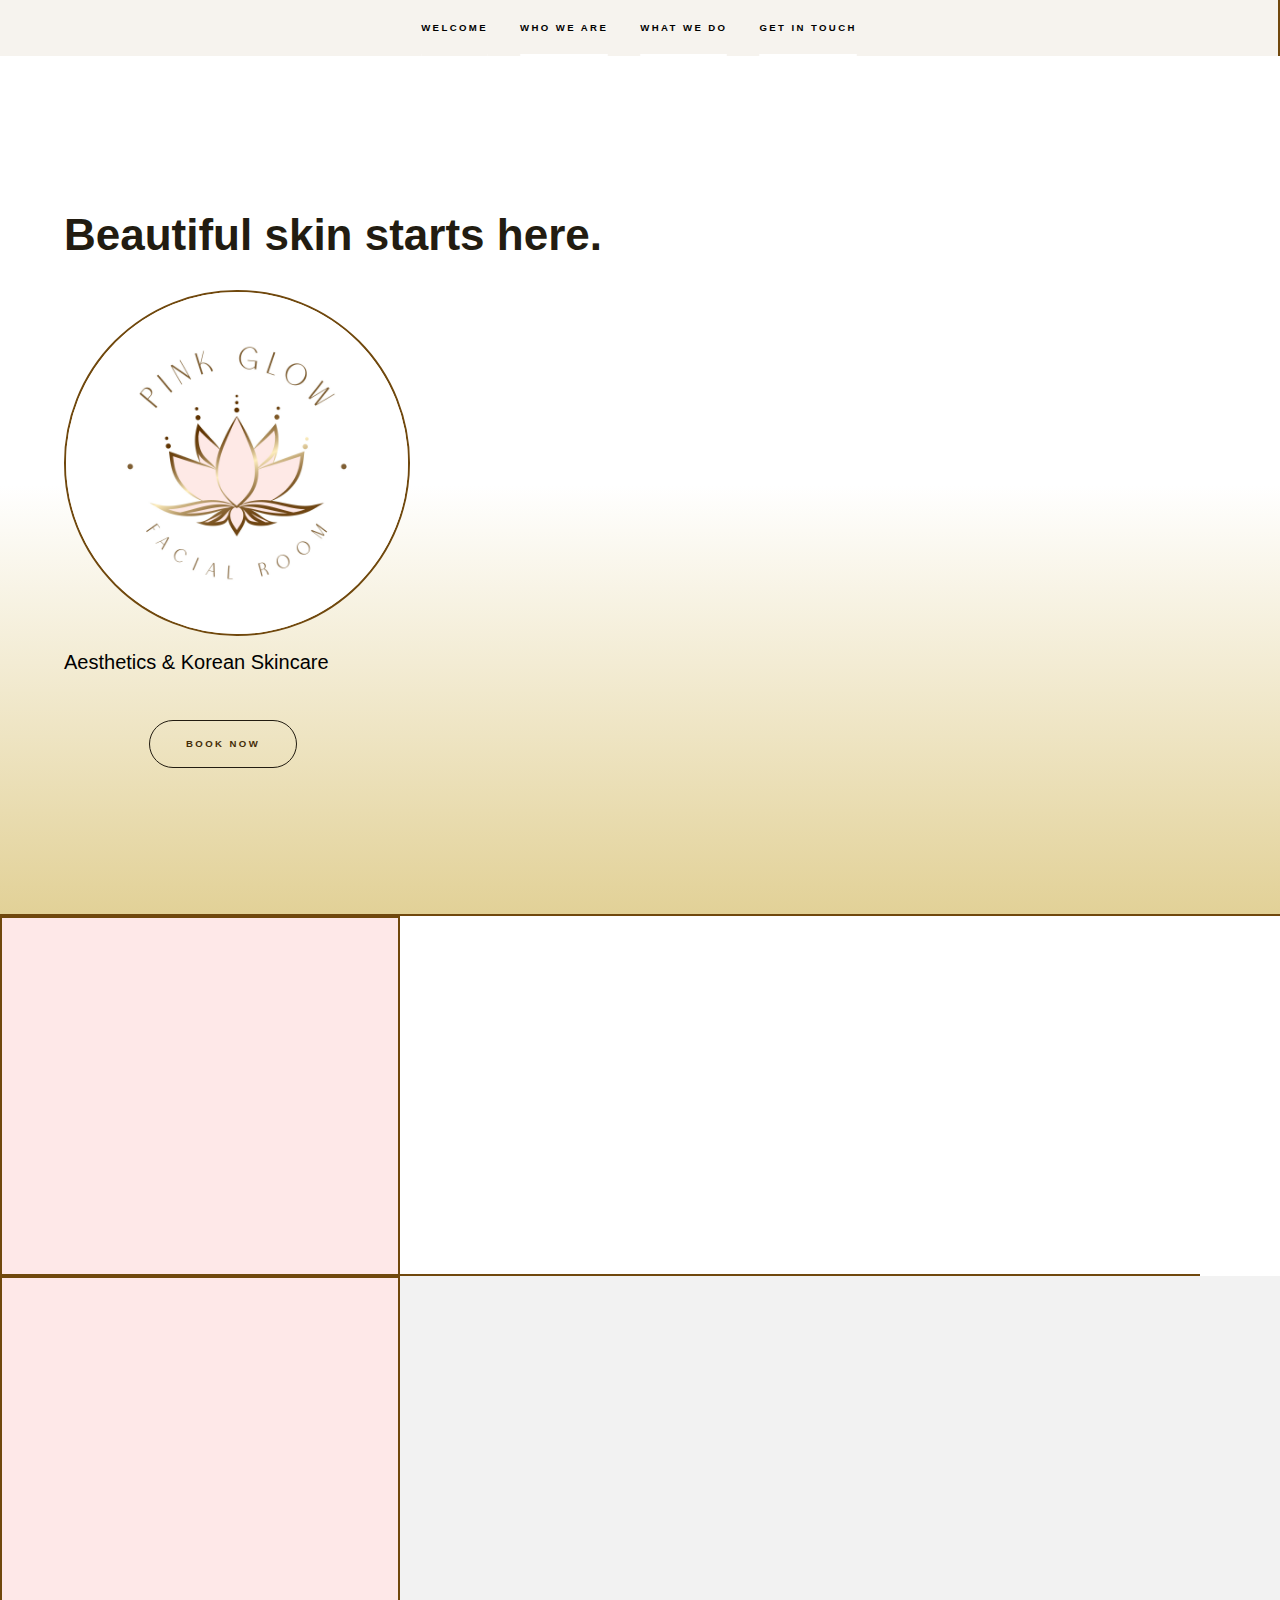
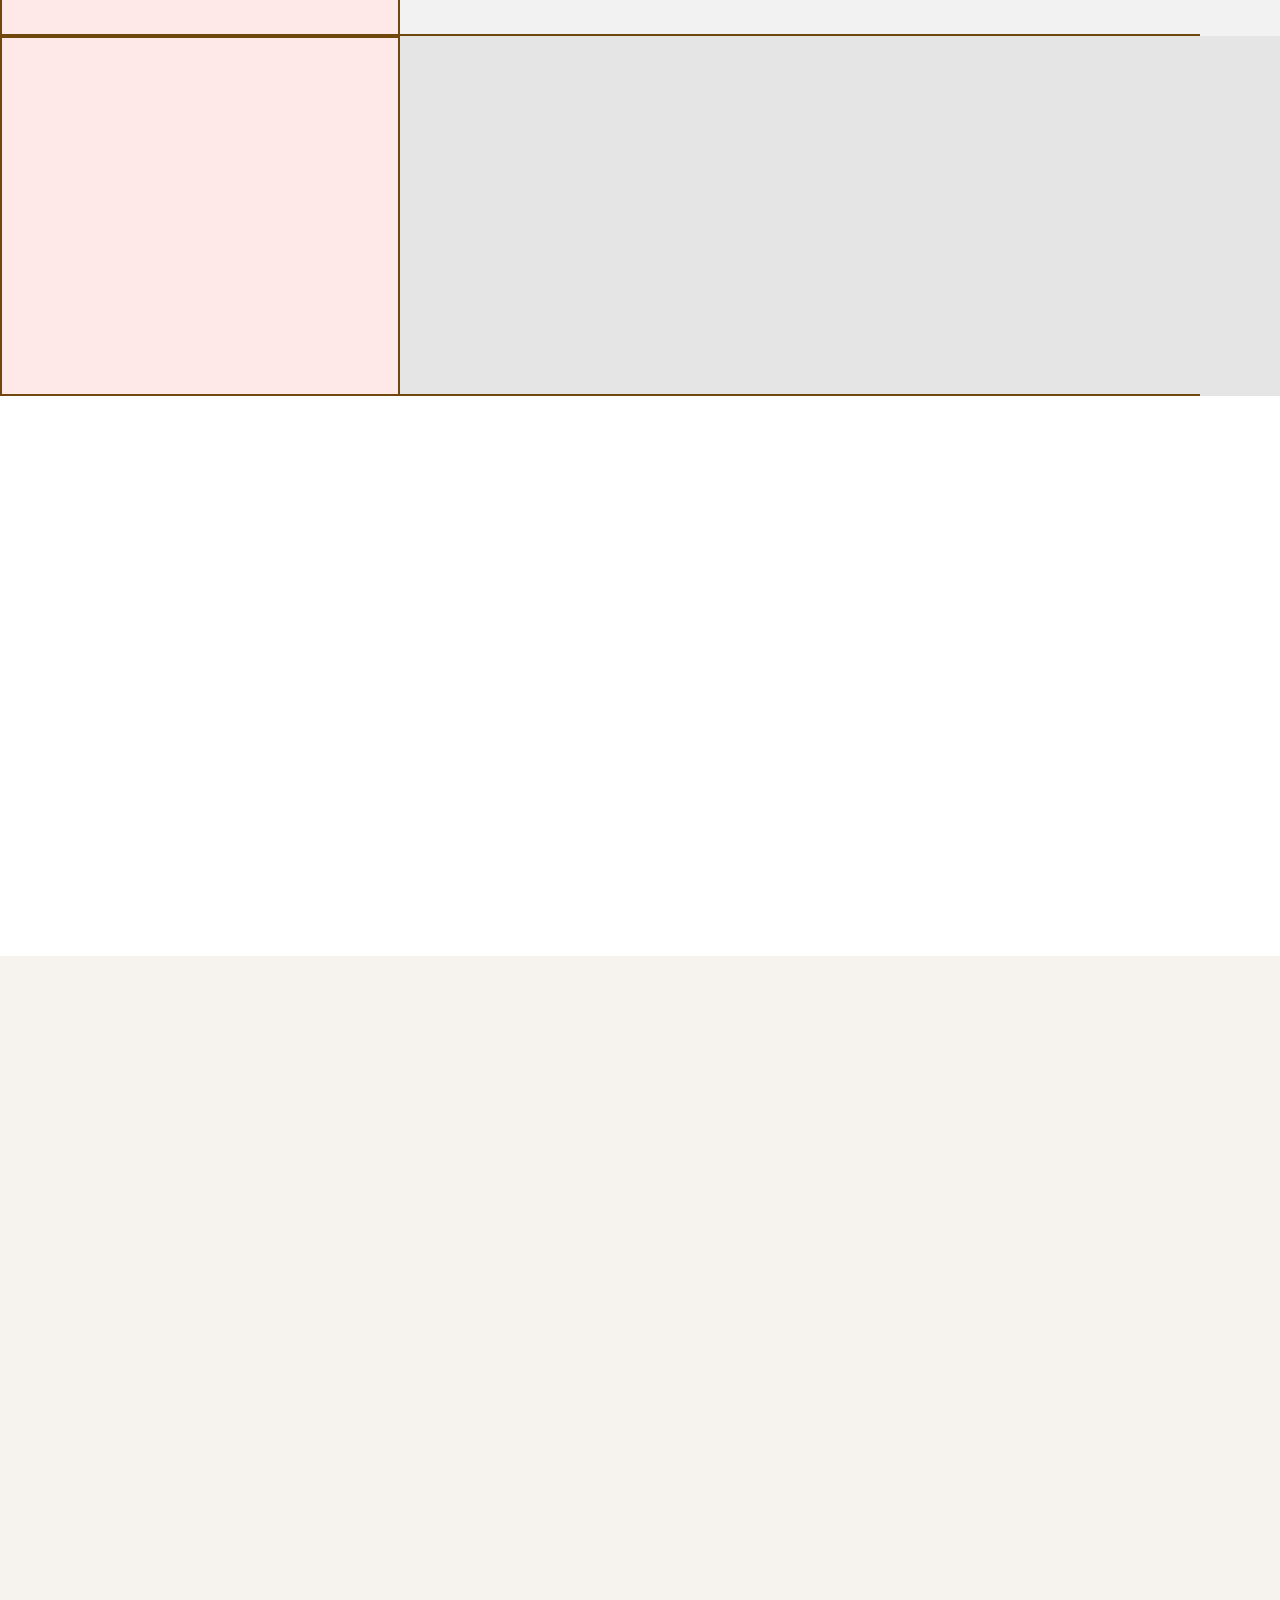
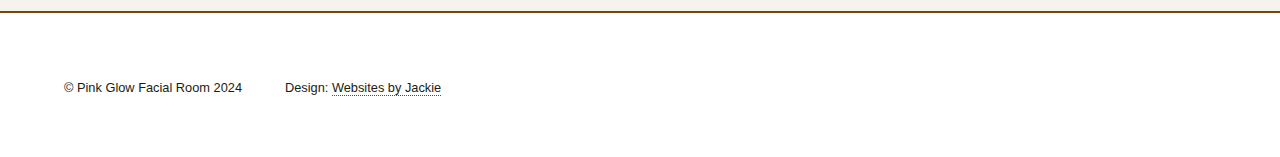
<file: index.html>
<!DOCTYPE html>
<html>
  <head>
    <title>Pink Glow Facial Room NJ</title>
    <meta charset="utf-8" />
    <meta
      name="viewport"
      content="width=device-width, initial-scale=1, user-scalable=no"
    />
    <link rel="stylesheet" href="assets/css/main.css" />
    <noscript
      ><link rel="stylesheet" href="assets/css/noscript.css"
    /></noscript>
  </head>
  <body class="is-preload">
    <!-- Sidebar -->
    <section id="sidebar">
      <div class="inner">
        <nav>
          <ul>
            <li><a href="#intro">Welcome</a></li>
            <li><a href="#one">Who we are</a></li>
            <li><a href="#two">What we do</a></li>
            <li><a href="#three">Get in touch</a></li>
          </ul>
        </nav>
      </div>
    </section>

    <!-- Wrapper -->
    <div id="wrapper">
      <!-- Intro -->
      <section id="intro" class="wrapper style1 fullscreen fade-up">
        <div class="inner">
          <h1>Beautiful skin starts here.</h1>
          <div class="main-logo">
            <img class="logo" src="images/Pink-Glow_Logo-3.jpg" />
          </div>

          <p>Aesthetics & Korean Skincare</p>
          <ul class="actions">
            <li>
              <a id="book-button" target="_blank" 
                href="https://www.fresha.com/a/pink-glow-facial-room-manasquan-52a-main-street-wu7ri8ag/all-offer?menu=true&pId=614350"
                class="button scrolly"
                >Book Now</a
              >
            </li>
          </ul>
        </div>
      </section>

      <!-- One -->
      <section id="one" class="wrapper style2 spotlights">
        <section>
          <a
            href="https://www.fresha.com/a/pink-glow-facial-room-manasquan-52-main-street-ym4u9ws3?pId=614350"
            class="image"
            ><img
              src="images/pink-serum-crop.jpeg"
              alt=""
              data-position="center center"
          /></a>
          <div class="content">
            <div class="inner">
              <h2>We've moved!</h2>
              <p>
                Pink Glow Facial Room has moved to a new location at 52 A Main Street in
                Manasquan, NJ. 
              </p>
              <!-- <ul class="actions">
                <li><a href="generic.html" class="button">Learn more</a></li>
              </ul> -->
            </div>
          </div>
        </section>
        <section>
          <a
            href="https://www.fresha.com/a/pink-glow-facial-room-manasquan-52-main-street-ym4u9ws3?pId=614350"
            class="image"
            ><img src="images/about.jpg" alt="" data-position="top center"
          /></a>
          <div class="content">
            <div class="inner">
              <h2>About Pink Glow</h2>
              <p>
                Pink Glow Facial Room, owned by Beauty Boss Nikki Fitzsimmons,
                is an all service skincare studio that offers unique facial
                treatments as well as waxing. Nikki uses her extensive knowledge
                to combine luxury and advanced skincare treatments.
              </p>
              <!-- <ul class="actions">
                <li><a href="generic.html" class="button">Learn more</a></li>
              </ul> -->
            </div>
          </div>
        </section>
        <section>
          <a
            href="https://www.fresha.com/a/pink-glow-facial-room-manasquan-52-main-street-ym4u9ws3?pId=614350"
            class="image"
            ><img src="images/aqua-barrier.jpeg" alt="" data-position="25% 25%"
          /></a>
          <div class="content">
            <div class="inner">
              <h2>Trained Expert in Korean Skincare</h2>
              <p>
                Pink Glow Facial Room is a relaxing skin studio that will transport
                you to tranquility while you enjoy a customized facial treatment
                designed to meet your individual skin's needs. 
              </p>
            
              </ul>
            </div>
          </div>
        </section>
      </section>

      <!-- Two -->
      <section id="two" class="wrapper style3 fade-up">
        <div class="inner thirdd" id="four">
          <!-- <h2></h2>
          <img src="images/aqua-solution.jpeg" alt="aqua solution facial products by Ahohaw Korean skincare" width="420" height="400">
          <p>
           <a href="https://www.fresha.com/a/pink-glow-facial-room-manasquan-52-main-street-ym4u9ws3/booking?pId=614350">Custom Korean Skincare facials now available at Pink Glow.</a> Ahohwa is a leading medical esthetic brand used in spas in Korea. "Deep & Pure Technology" offers an anti-pollution system to deep-cleanse and refresh the skin. Korean beauty is all about a flawless and healthy looking glow!
          </p> -->

        
          <h2>Ahohwa by PureRaum</h2>

          
									<p><span class="image left"><img id="pure" height="300px" width="300px"  src="images/aqua-solution.jpeg" alt="" /></span>Custom Korean Skincare facials now available at Pink Glow.</a> Ahohwa is a leading medical esthetic brand used widely in Korean spas. "Deep & Pure Technology" offers an anti-pollution system to deep-cleanse and refresh the skin. Korean beauty is all about a flawless and healthy looking glow!</p>

              
              
                
                  
        </div>
          <!-- <div class="features">
            <section>
              <span class="icon solid major fa-flower"></span>
              <h3>Lorem ipsum amet</h3>
              <p>
                Phasellus convallis elit id ullam corper amet et pulvinar. Duis
                aliquam turpis mauris, sed ultricies erat dapibus.
              </p>
            </section>
            <section>
              <span class="icon solid major fa-lock"></span>
              <h3>Aliquam sed nullam</h3>
              <p>
                Phasellus convallis elit id ullam corper amet et pulvinar. Duis
                aliquam turpis mauris, sed ultricies erat dapibus.
              </p>
            </section>
            <section>
              <span class="icon solid major fa-cog"></span>
              <h3>Sed erat ullam corper</h3>
              <p>
                Phasellus convallis elit id ullam corper amet et pulvinar. Duis
                aliquam turpis mauris, sed ultricies erat dapibus.
              </p>
            </section>
            <section>
              <span class="icon solid major fa-desktop"></span>
              <h3>Veroeros quis lorem</h3>
              <p>
                Phasellus convallis elit id ullam corper amet et pulvinar. Duis
                aliquam turpis mauris, sed ultricies erat dapibus.
              </p>
            </section>
            <section>
              <span class="icon solid major fa-link"></span>
              <h3>Urna quis bibendum</h3>
              <p>
                Phasellus convallis elit id ullam corper amet et pulvinar. Duis
                aliquam turpis mauris, sed ultricies erat dapibus.
              </p>
            </section>
            <section>
              <span class="icon major fa-gem"></span>
              <h3>Aliquam urna dapibus</h3>
              <p>
                Phasellus convallis elit id ullam corper amet et pulvinar. Duis
                aliquam turpis mauris, sed ultricies erat dapibus.
              </p>
            </section>
          </div>
          <ul class="actions">
            <li><a href="generic.html" class="button">Learn more</a></li>
          </ul>
        </div> -->
      </section>

      <!-- Three -->
       <!-- Three -->
       <section id="three" class="wrapper style1 fade-up">
        <div class="inner">

          <ul class="actions">
            <li>
              <a id="book-button" target="_blank" 
                href="https://www.fresha.com/a/pink-glow-facial-room-manasquan-52a-main-street-wu7ri8ag/all-offer?menu=true&pId=614350"
                class="button scrolly"
                >Book Now</a
              >
            </li>
          </ul>

          <h2>Get in touch</h2>
          <!-- <p>
            Phasellus convallis elit id ullamcorper pulvinar. Duis aliquam
            turpis mauris, eu ultricies erat malesuada quis. Aliquam dapibus,
            lacus eget hendrerit bibendum, urna est aliquam sem, sit amet
            imperdiet est velit quis lorem.
          </p> -->
          <div class="split style1">
            <section>

       

              <form
                data-netlify="true"
                method="post"
                action="success.html"
                name="form"
              >
                <div class="fields">
                  <div class="field half">
                    <label for="name" required>Name</label>
                    <input type="text" name="name" id="name" />
                  </div>
                  <div class="field half">
                    <label for="email" required>Email</label>
                    <input type="text" name="email" id="email" />
                  </div>
                  <div class="field">
                    <label for="message" required>Message</label>
                    <textarea name="message" id="message" rows="5"></textarea>
                  </div>
                </div>
                <ul class="actions">
                  <li><button href="success.html" class="button submit">Send Message</button></li>
                </ul>
              </form>
            </section>
            <section>
              <ul class="contact">
                <li>
                  <h3>Address</h3>
                  <span
                    >52 A Main Street<br />
                    Manasquan, NJ 08736</span
                  >
                </li>
                <li>
                  <h3>Email</h3>
                  <a href="mailto:info@pinkglowfacialroom.com"
                    >info@pinkglowfacialroom.com</a
                  >
                </li>
                <li>
                  <h3>Phone</h3>
                  <span>(732) 768-1769</span>
                </li>
                <li>
                  <h3>Social</h3>
                  <ul class="icons">
                    <!-- <li>
                      <a href="#" class="icon brands fa-twitter"
                        ><span class="label">Twitter</span></a
                      >
                    </li> -->
                    <li>
                      <a target="_blank" 
                        href="https://www.facebook.com/brilliantskinbynikki"
                        class="icon brands fa-facebook-f"
                        ><span class="label">Facebook</span></a
                      >
                    </li>
                    <!-- <li>
                      <a href="#" class="icon brands fa-github"
                        ><span class="label">GitHub</span></a
                      >
                    </li> -->
                    <li>
                      <a target="_blank" 
                        href="https://www.instagram.com/pinkglow_facialroom/"
                        class="icon brands fa-instagram"
                        ><span class="label">Instagram</span></a
                      >
                    </li>
                    <!-- <li>
                      <a href="#" class="icon brands fa-linkedin-in"
                        ><span class="label">LinkedIn</span></a
                      >
                    </li> -->
                  </ul>
                </li>
              </ul>
            </section>
          </div>
        </div>
      </section>
    </div>

  

    <!-- Footer -->
    <footer id="footer" class="wrapper style1-alt">
      <div class="inner">
        <ul class="menu">
          <li>&copy; Pink Glow Facial Room 2024</li>
          <li>
            Design:
            <a href="https://websitesbyjackie.netlify.app/"
              >Websites by Jackie</a
            >
          </li>
        </ul>
      </div>
    </footer>

    <!-- Scripts -->
    <script src="assets/js/jquery.min.js"></script>
    <script src="assets/js/jquery.scrollex.min.js"></script>
    <script src="assets/js/jquery.scrolly.min.js"></script>
    <script src="assets/js/browser.min.js"></script>
    <script src="assets/js/breakpoints.min.js"></script>
    <script src="assets/js/util.js"></script>
    <script src="assets/js/main.js"></script>
  </body>
</html>
</file>
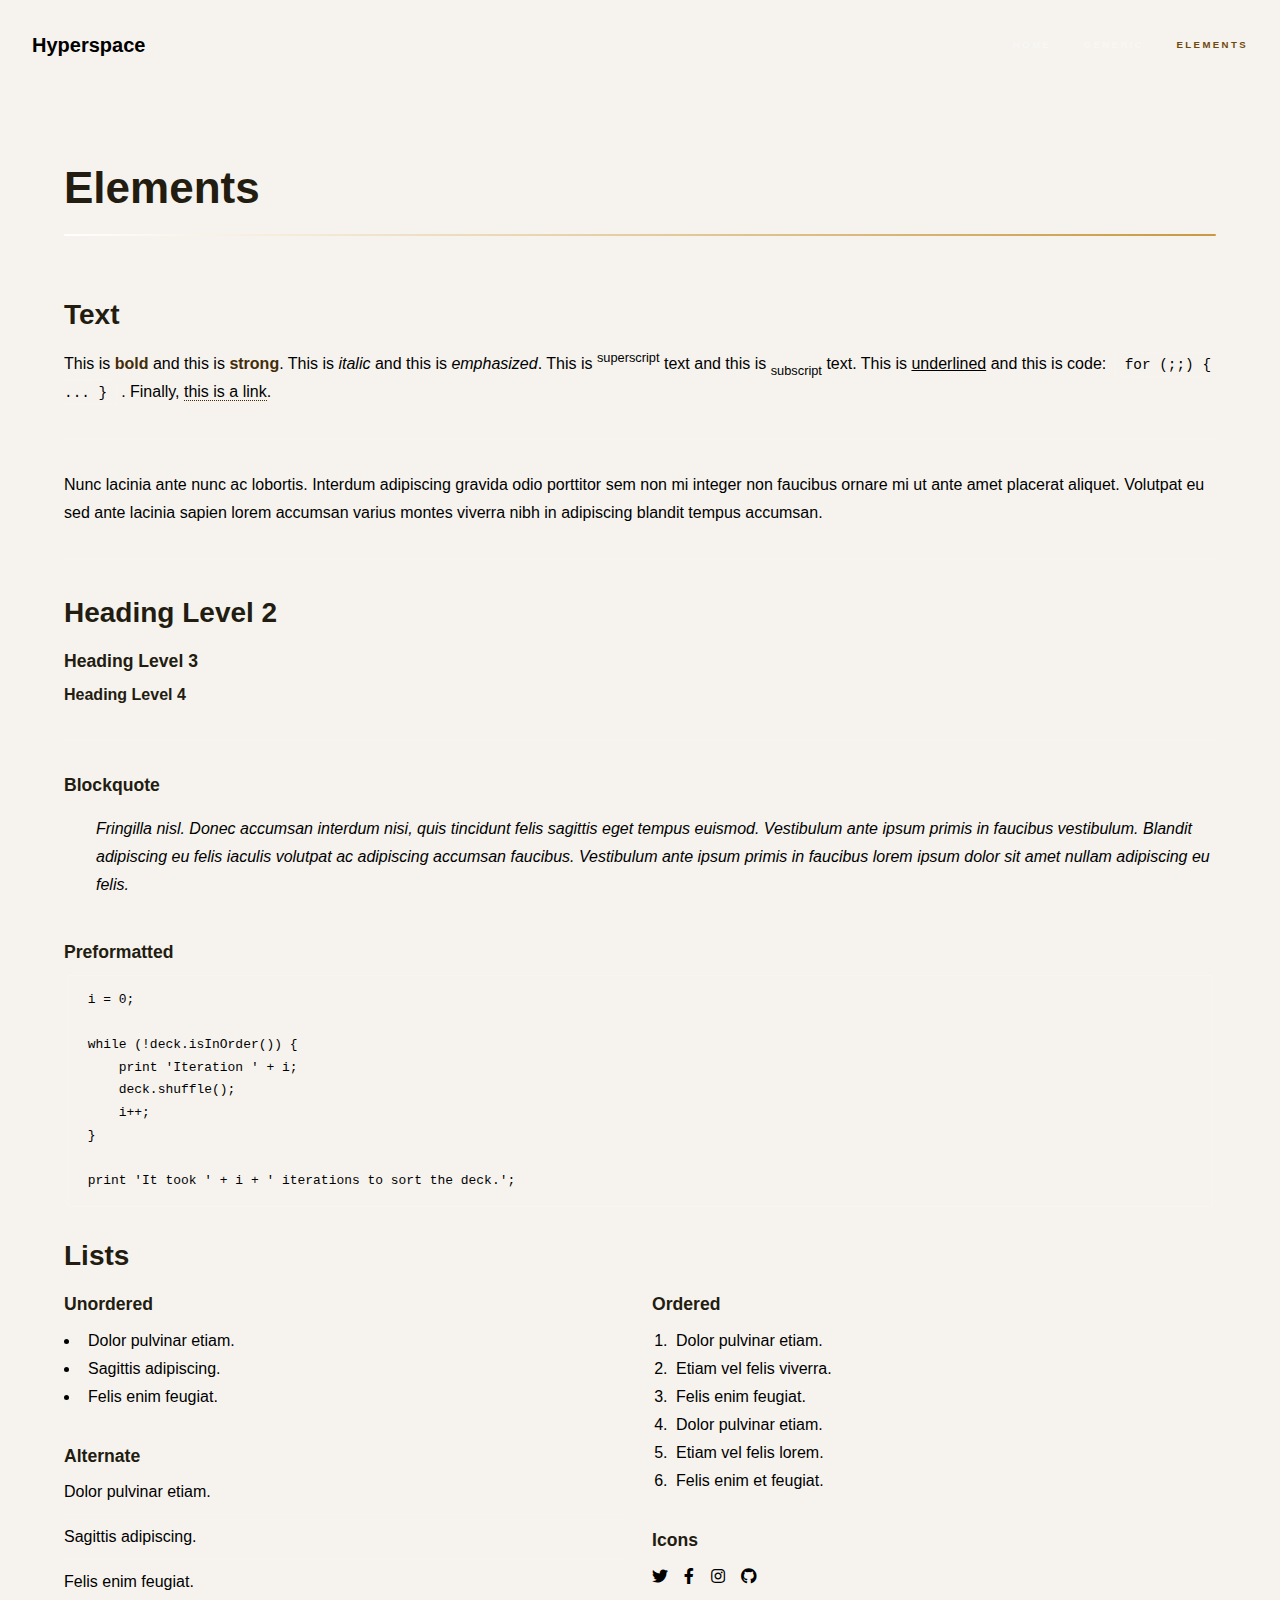
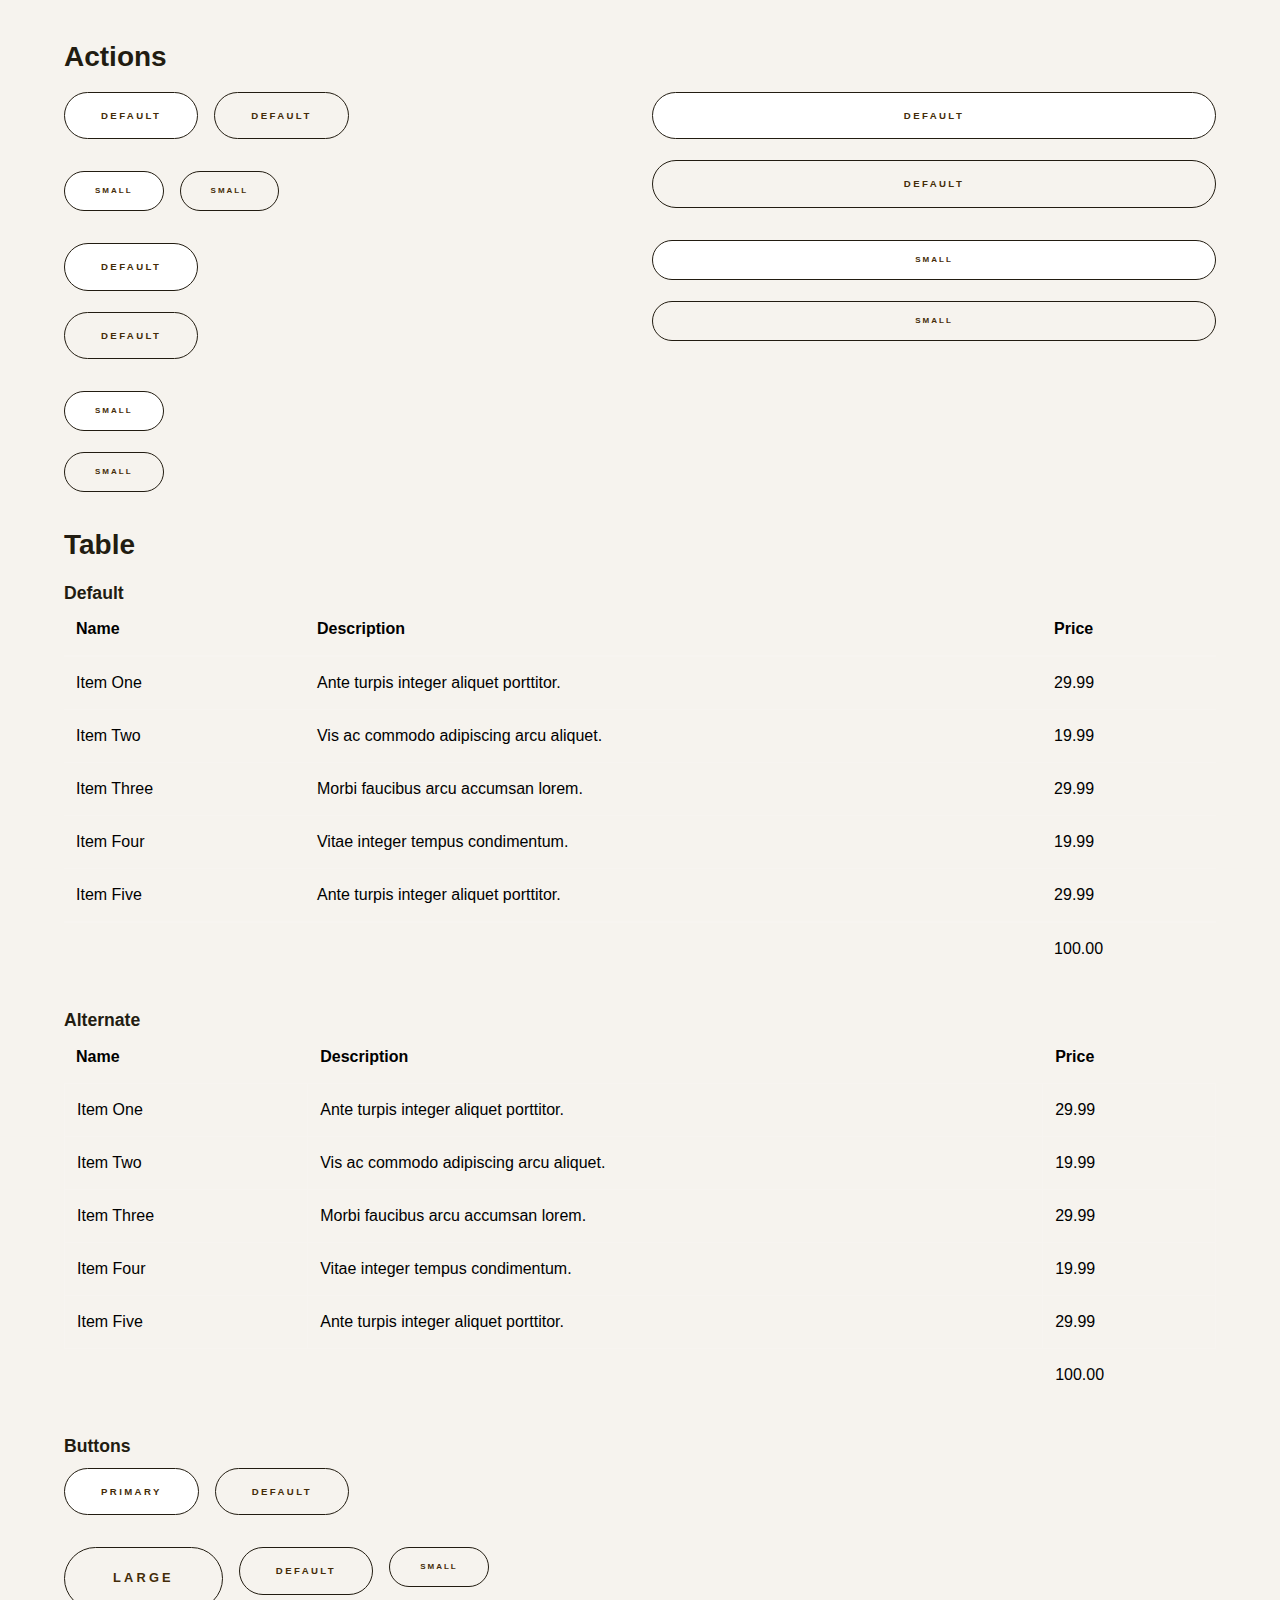
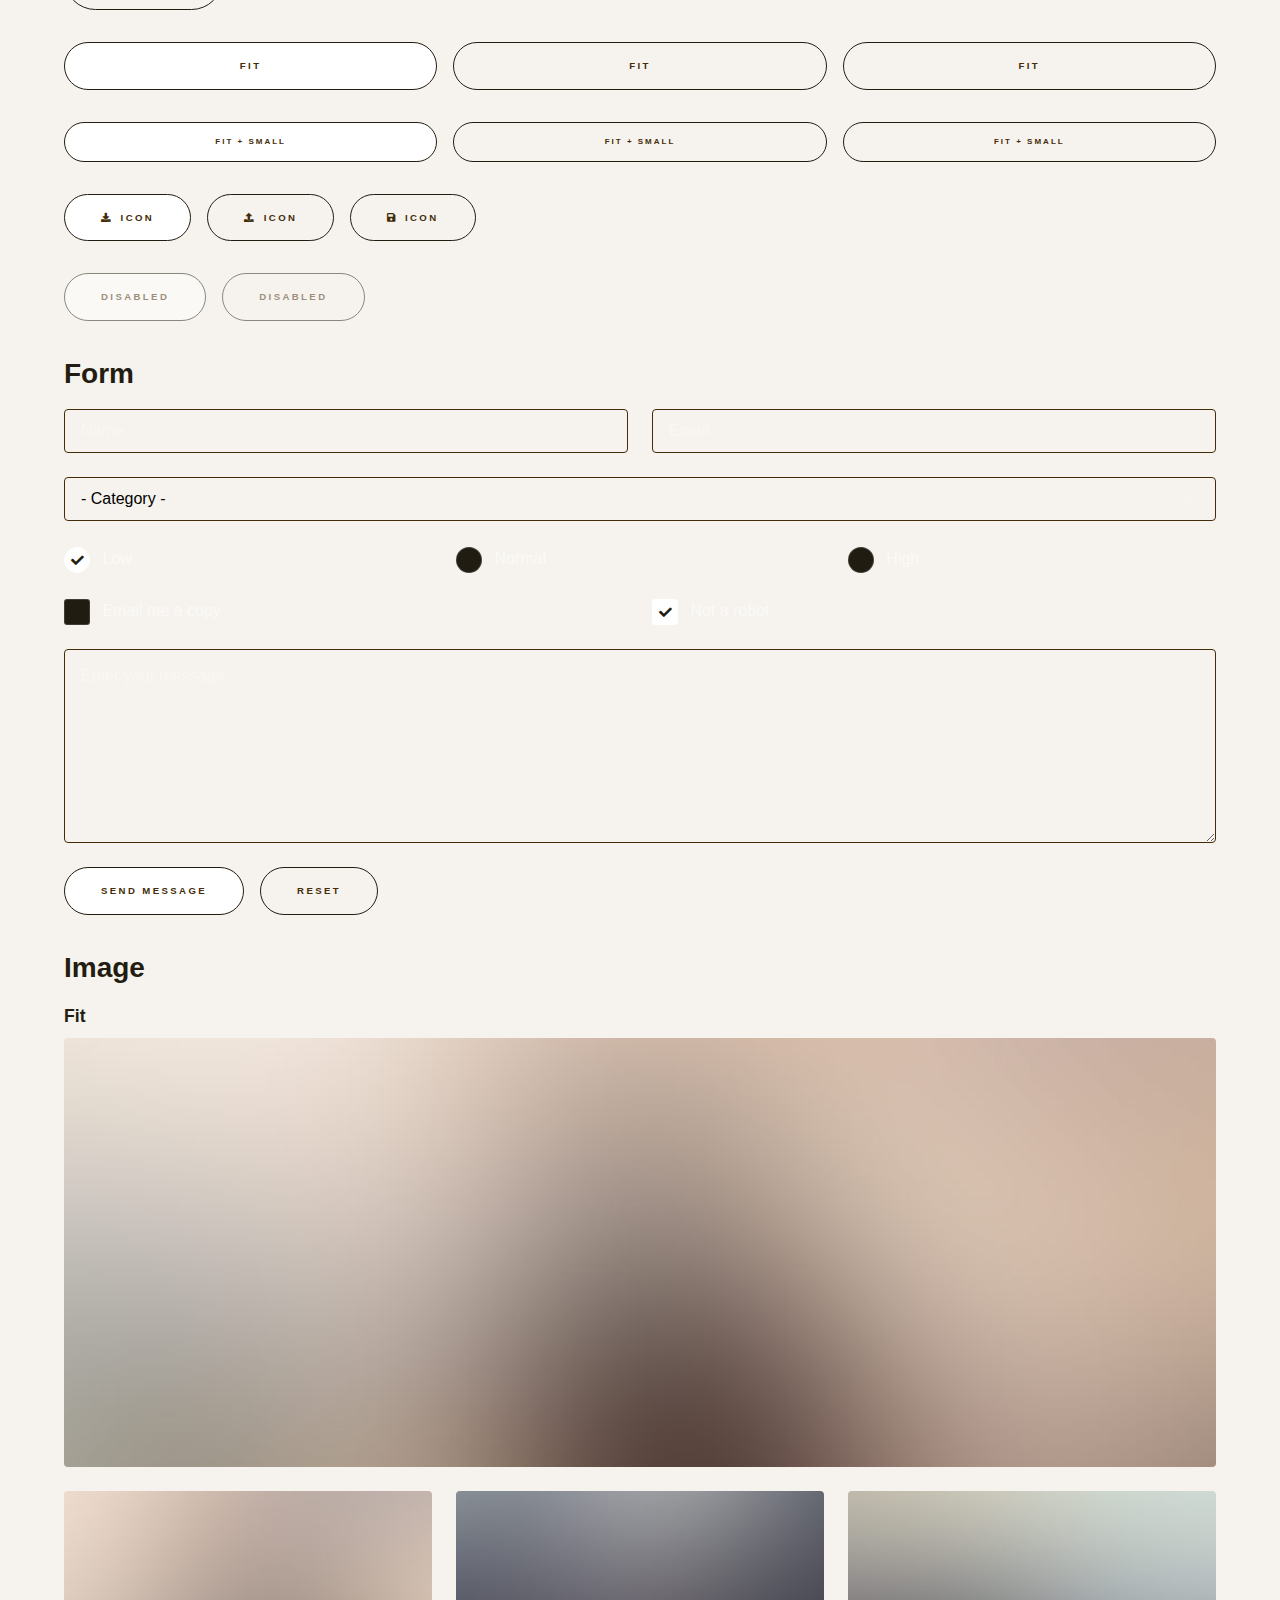
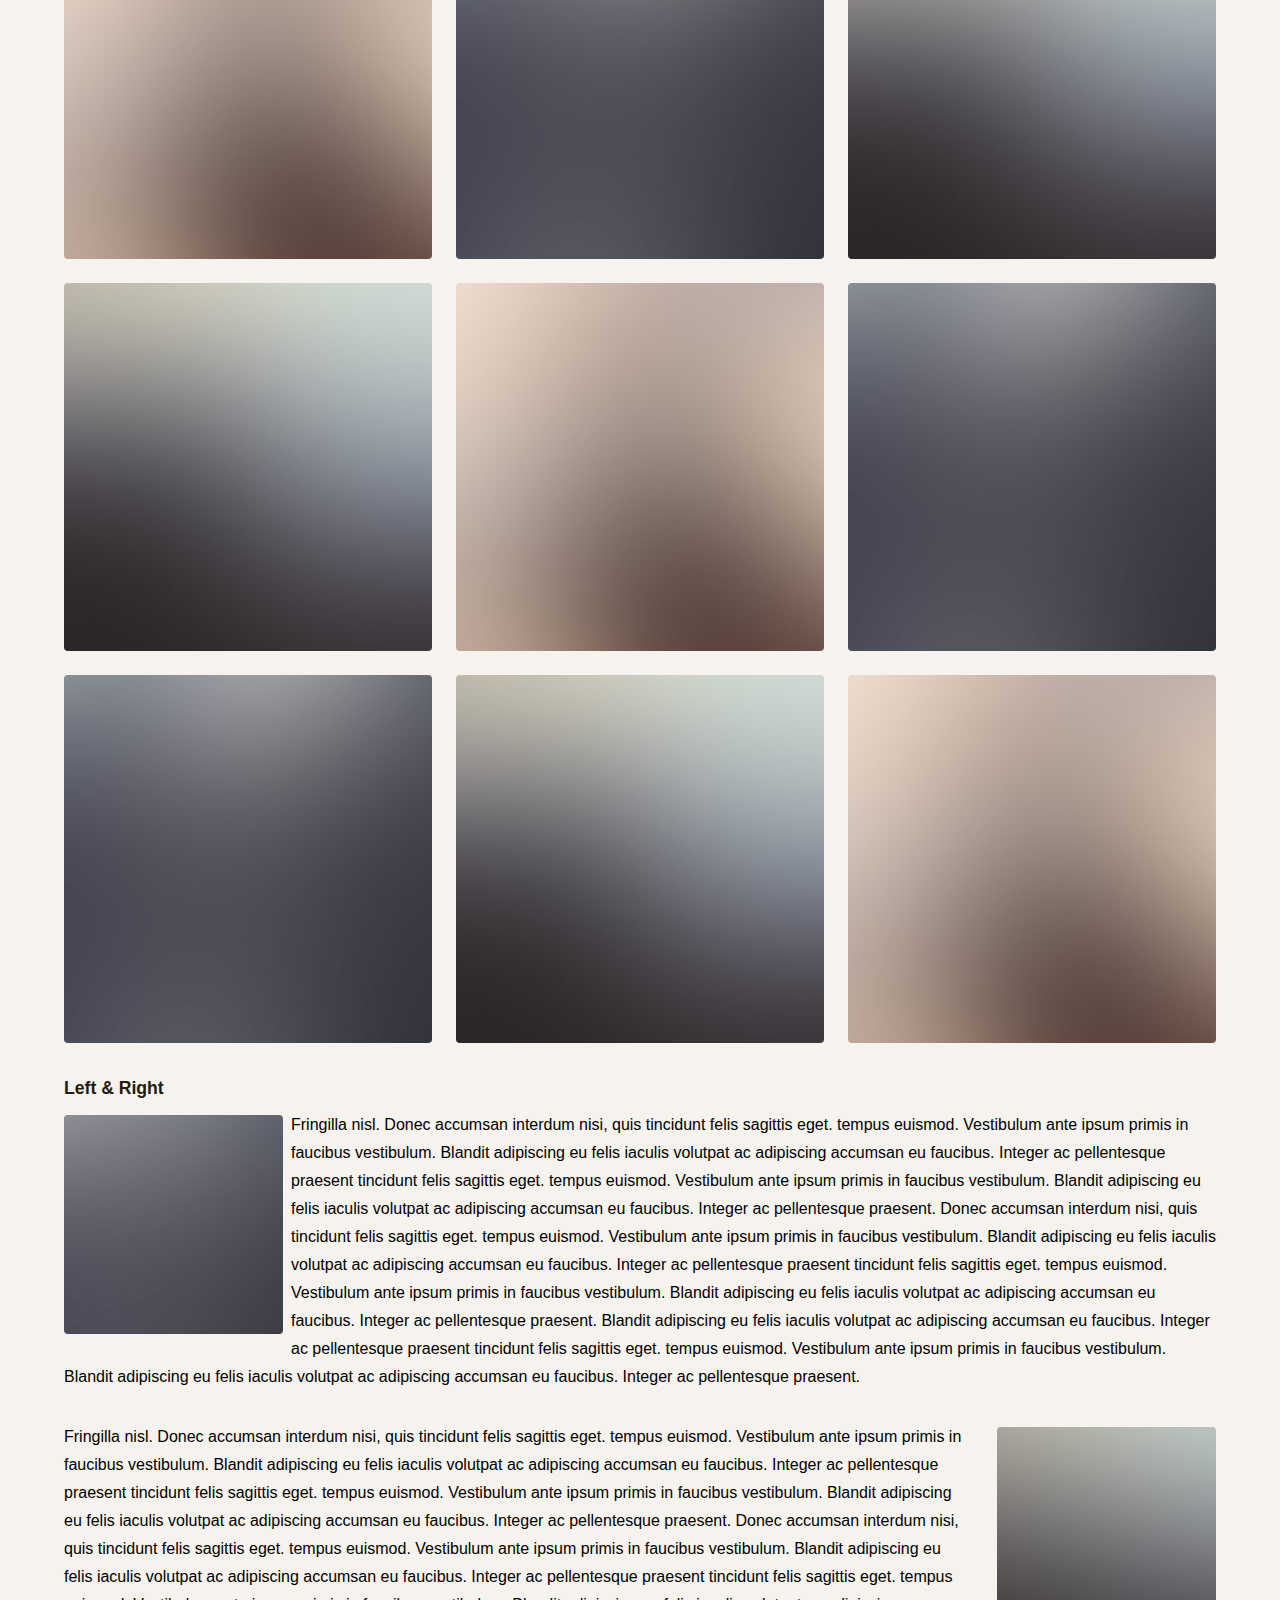
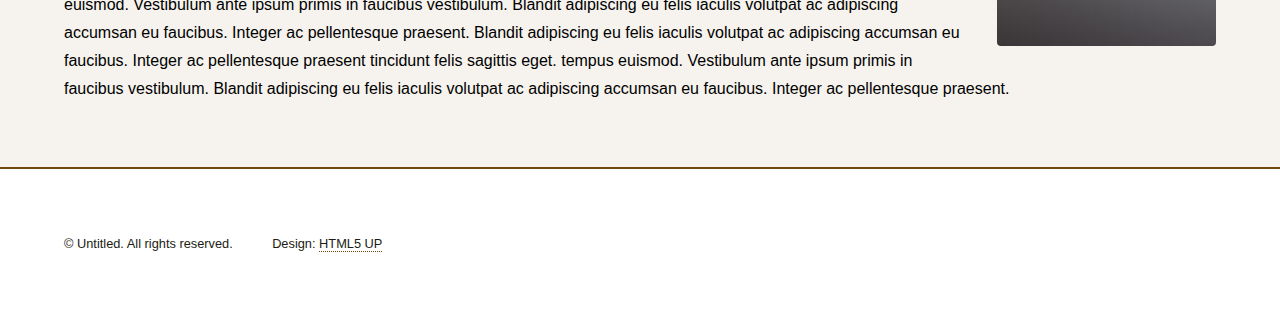
<file: elements.html>
<!DOCTYPE HTML>
<!--
	Hyperspace by HTML5 UP
	html5up.net | @ajlkn
	Free for personal and commercial use under the CCA 3.0 license (html5up.net/license)
-->
<html>
	<head>
		<title>Elements - Hyperspace by HTML5 UP</title>
		<meta charset="utf-8" />
		<meta name="viewport" content="width=device-width, initial-scale=1, user-scalable=no" />
		<link rel="stylesheet" href="assets/css/main.css" />
		<noscript><link rel="stylesheet" href="assets/css/noscript.css" /></noscript>
	</head>
	<body class="is-preload">

		<!-- Header -->
			<header id="header">
				<a href="index.html" class="title">Hyperspace</a>
				<nav>
					<ul>
						<li><a href="index.html">Home</a></li>
						<li><a href="generic.html">Generic</a></li>
						<li><a href="elements.html"  class="active">Elements</a></li>
					</ul>
				</nav>
			</header>

		<!-- Wrapper -->
			<div id="wrapper">

				<!-- Main -->
					<section id="main" class="wrapper">
						<div class="inner">
							<h1 class="major">Elements</h1>

							<!-- Text -->
								<section>
									<h2>Text</h2>
									<p>This is <b>bold</b> and this is <strong>strong</strong>. This is <i>italic</i> and this is <em>emphasized</em>.
									This is <sup>superscript</sup> text and this is <sub>subscript</sub> text.
									This is <u>underlined</u> and this is code: <code>for (;;) { ... }</code>. Finally, <a href="#">this is a link</a>.</p>
									<hr />
									<p>Nunc lacinia ante nunc ac lobortis. Interdum adipiscing gravida odio porttitor sem non mi integer non faucibus ornare mi ut ante amet placerat aliquet. Volutpat eu sed ante lacinia sapien lorem accumsan varius montes viverra nibh in adipiscing blandit tempus accumsan.</p>
									<hr />
									<h2>Heading Level 2</h2>
									<h3>Heading Level 3</h3>
									<h4>Heading Level 4</h4>
									<hr />
									<h3>Blockquote</h3>
									<blockquote>Fringilla nisl. Donec accumsan interdum nisi, quis tincidunt felis sagittis eget tempus euismod. Vestibulum ante ipsum primis in faucibus vestibulum. Blandit adipiscing eu felis iaculis volutpat ac adipiscing accumsan faucibus. Vestibulum ante ipsum primis in faucibus lorem ipsum dolor sit amet nullam adipiscing eu felis.</blockquote>
									<h3>Preformatted</h3>
									<pre><code>i = 0;

while (!deck.isInOrder()) {
    print 'Iteration ' + i;
    deck.shuffle();
    i++;
}

print 'It took ' + i + ' iterations to sort the deck.';</code></pre>
								</section>

							<!-- Lists -->
								<section>
									<h2>Lists</h2>
									<div class="row">
										<div class="col-6 col-12-medium">
											<h3>Unordered</h3>
											<ul>
												<li>Dolor pulvinar etiam.</li>
												<li>Sagittis adipiscing.</li>
												<li>Felis enim feugiat.</li>
											</ul>
											<h3>Alternate</h3>
											<ul class="alt">
												<li>Dolor pulvinar etiam.</li>
												<li>Sagittis adipiscing.</li>
												<li>Felis enim feugiat.</li>
											</ul>
										</div>
										<div class="col-6 col-12-medium">
											<h3>Ordered</h3>
											<ol>
												<li>Dolor pulvinar etiam.</li>
												<li>Etiam vel felis viverra.</li>
												<li>Felis enim feugiat.</li>
												<li>Dolor pulvinar etiam.</li>
												<li>Etiam vel felis lorem.</li>
												<li>Felis enim et feugiat.</li>
											</ol>
											<h3>Icons</h3>
											<ul class="icons">
												<li><a href="#" class="icon brands fa-twitter"><span class="label">Twitter</span></a></li>
												<li><a href="#" class="icon brands fa-facebook-f"><span class="label">Facebook</span></a></li>
												<li><a href="#" class="icon brands fa-instagram"><span class="label">Instagram</span></a></li>
												<li><a href="#" class="icon brands fa-github"><span class="label">Github</span></a></li>
											</ul>
										</div>
									</div>
									<h2>Actions</h2>
									<div class="row">
										<div class="col-6 col-12-medium">
											<ul class="actions">
												<li><a href="#" class="button primary">Default</a></li>
												<li><a href="#" class="button">Default</a></li>
											</ul>
											<ul class="actions small">
												<li><a href="#" class="button primary small">Small</a></li>
												<li><a href="#" class="button small">Small</a></li>
											</ul>
											<ul class="actions stacked">
												<li><a href="#" class="button primary">Default</a></li>
												<li><a href="#" class="button">Default</a></li>
											</ul>
											<ul class="actions stacked">
												<li><a href="#" class="button primary small">Small</a></li>
												<li><a href="#" class="button small">Small</a></li>
											</ul>
										</div>
										<div class="col-6 col-12-medium">
											<ul class="actions stacked">
												<li><a href="#" class="button primary fit">Default</a></li>
												<li><a href="#" class="button fit">Default</a></li>
											</ul>
											<ul class="actions stacked">
												<li><a href="#" class="button primary small fit">Small</a></li>
												<li><a href="#" class="button small fit">Small</a></li>
											</ul>
										</div>
									</div>
								</section>

							<!-- Table -->
								<section>
									<h2>Table</h2>
									<h3>Default</h3>
									<div class="table-wrapper">
										<table>
											<thead>
												<tr>
													<th>Name</th>
													<th>Description</th>
													<th>Price</th>
												</tr>
											</thead>
											<tbody>
												<tr>
													<td>Item One</td>
													<td>Ante turpis integer aliquet porttitor.</td>
													<td>29.99</td>
												</tr>
												<tr>
													<td>Item Two</td>
													<td>Vis ac commodo adipiscing arcu aliquet.</td>
													<td>19.99</td>
												</tr>
												<tr>
													<td>Item Three</td>
													<td> Morbi faucibus arcu accumsan lorem.</td>
													<td>29.99</td>
												</tr>
												<tr>
													<td>Item Four</td>
													<td>Vitae integer tempus condimentum.</td>
													<td>19.99</td>
												</tr>
												<tr>
													<td>Item Five</td>
													<td>Ante turpis integer aliquet porttitor.</td>
													<td>29.99</td>
												</tr>
											</tbody>
											<tfoot>
												<tr>
													<td colspan="2"></td>
													<td>100.00</td>
												</tr>
											</tfoot>
										</table>
									</div>

									<h3>Alternate</h3>
									<div class="table-wrapper">
										<table class="alt">
											<thead>
												<tr>
													<th>Name</th>
													<th>Description</th>
													<th>Price</th>
												</tr>
											</thead>
											<tbody>
												<tr>
													<td>Item One</td>
													<td>Ante turpis integer aliquet porttitor.</td>
													<td>29.99</td>
												</tr>
												<tr>
													<td>Item Two</td>
													<td>Vis ac commodo adipiscing arcu aliquet.</td>
													<td>19.99</td>
												</tr>
												<tr>
													<td>Item Three</td>
													<td> Morbi faucibus arcu accumsan lorem.</td>
													<td>29.99</td>
												</tr>
												<tr>
													<td>Item Four</td>
													<td>Vitae integer tempus condimentum.</td>
													<td>19.99</td>
												</tr>
												<tr>
													<td>Item Five</td>
													<td>Ante turpis integer aliquet porttitor.</td>
													<td>29.99</td>
												</tr>
											</tbody>
											<tfoot>
												<tr>
													<td colspan="2"></td>
													<td>100.00</td>
												</tr>
											</tfoot>
										</table>
									</div>
								</section>

							<!-- Buttons -->
								<section>
									<h3>Buttons</h3>
									<ul class="actions">
										<li><a href="#" class="button primary">Primary</a></li>
										<li><a href="#" class="button">Default</a></li>
									</ul>
									<ul class="actions">
										<li><a href="#" class="button large">Large</a></li>
										<li><a href="#" class="button">Default</a></li>
										<li><a href="#" class="button small">Small</a></li>
									</ul>
									<ul class="actions fit">
										<li><a href="#" class="button primary fit">Fit</a></li>
										<li><a href="#" class="button fit">Fit</a></li>
										<li><a href="#" class="button fit">Fit</a></li>
									</ul>
									<ul class="actions fit small">
										<li><a href="#" class="button primary fit small">Fit + Small</a></li>
										<li><a href="#" class="button fit small">Fit + Small</a></li>
										<li><a href="#" class="button fit small">Fit + Small</a></li>
									</ul>
									<ul class="actions">
										<li><a href="#" class="button primary icon solid fa-download">Icon</a></li>
										<li><a href="#" class="button icon solid fa-upload">Icon</a></li>
										<li><a href="#" class="button icon solid fa-save">Icon</a></li>
									</ul>
									<ul class="actions">
										<li><span class="button primary disabled">Disabled</span></li>
										<li><span class="button disabled">Disabled</span></li>
									</ul>
								</section>

							<!-- Form -->
								<section>
									<h2>Form</h2>
									<form method="post" action="#">
										<div class="row gtr-uniform">
											<div class="col-6 col-12-xsmall">
												<input type="text" name="demo-name" id="demo-name" value="" placeholder="Name" />
											</div>
											<div class="col-6 col-12-xsmall">
												<input type="email" name="demo-email" id="demo-email" value="" placeholder="Email" />
											</div>
											<div class="col-12">
												<select name="demo-category" id="demo-category">
													<option value="">- Category -</option>
													<option value="1">Manufacturing</option>
													<option value="1">Shipping</option>
													<option value="1">Administration</option>
													<option value="1">Human Resources</option>
												</select>
											</div>
											<div class="col-4 col-12-small">
												<input type="radio" id="demo-priority-low" name="demo-priority" checked>
												<label for="demo-priority-low">Low</label>
											</div>
											<div class="col-4 col-12-small">
												<input type="radio" id="demo-priority-normal" name="demo-priority">
												<label for="demo-priority-normal">Normal</label>
											</div>
											<div class="col-4 col-12-small">
												<input type="radio" id="demo-priority-high" name="demo-priority">
												<label for="demo-priority-high">High</label>
											</div>
											<div class="col-6 col-12-small">
												<input type="checkbox" id="demo-copy" name="demo-copy">
												<label for="demo-copy">Email me a copy</label>
											</div>
											<div class="col-6 col-12-small">
												<input type="checkbox" id="demo-human" name="demo-human" checked>
												<label for="demo-human">Not a robot</label>
											</div>
											<div class="col-12">
												<textarea name="demo-message" id="demo-message" placeholder="Enter your message" rows="6"></textarea>
											</div>
											<div class="col-12">
												<ul class="actions">
													<li><input type="submit" value="Send Message" class="primary" /></li>
													<li><input type="reset" value="Reset" /></li>
												</ul>
											</div>
										</div>
									</form>
								</section>

							<!-- Image -->
								<section>
									<h2>Image</h2>
									<h3>Fit</h3>
									<div class="box alt">
										<div class="row gtr-uniform">
											<div class="col-12"><span class="image fit"><img src="images/pic04.jpg" alt="" /></span></div>
											<div class="col-4"><span class="image fit"><img src="images/pic01.jpg" alt="" /></span></div>
											<div class="col-4"><span class="image fit"><img src="images/pic02.jpg" alt="" /></span></div>
											<div class="col-4"><span class="image fit"><img src="images/pic03.jpg" alt="" /></span></div>
											<div class="col-4"><span class="image fit"><img src="images/pic03.jpg" alt="" /></span></div>
											<div class="col-4"><span class="image fit"><img src="images/pic01.jpg" alt="" /></span></div>
											<div class="col-4"><span class="image fit"><img src="images/pic02.jpg" alt="" /></span></div>
											<div class="col-4"><span class="image fit"><img src="images/pic02.jpg" alt="" /></span></div>
											<div class="col-4"><span class="image fit"><img src="images/pic03.jpg" alt="" /></span></div>
											<div class="col-4"><span class="image fit"><img src="images/pic01.jpg" alt="" /></span></div>
										</div>
									</div>
									<h3>Left &amp; Right</h3>
									<p><span class="image left"><img src="images/pic05.jpg" alt="" /></span>Fringilla nisl. Donec accumsan interdum nisi, quis tincidunt felis sagittis eget. tempus euismod. Vestibulum ante ipsum primis in faucibus vestibulum. Blandit adipiscing eu felis iaculis volutpat ac adipiscing accumsan eu faucibus. Integer ac pellentesque praesent tincidunt felis sagittis eget. tempus euismod. Vestibulum ante ipsum primis in faucibus vestibulum. Blandit adipiscing eu felis iaculis volutpat ac adipiscing accumsan eu faucibus. Integer ac pellentesque praesent. Donec accumsan interdum nisi, quis tincidunt felis sagittis eget. tempus euismod. Vestibulum ante ipsum primis in faucibus vestibulum. Blandit adipiscing eu felis iaculis volutpat ac adipiscing accumsan eu faucibus. Integer ac pellentesque praesent tincidunt felis sagittis eget. tempus euismod. Vestibulum ante ipsum primis in faucibus vestibulum. Blandit adipiscing eu felis iaculis volutpat ac adipiscing accumsan eu faucibus. Integer ac pellentesque praesent. Blandit adipiscing eu felis iaculis volutpat ac adipiscing accumsan eu faucibus. Integer ac pellentesque praesent tincidunt felis sagittis eget. tempus euismod. Vestibulum ante ipsum primis in faucibus vestibulum. Blandit adipiscing eu felis iaculis volutpat ac adipiscing accumsan eu faucibus. Integer ac pellentesque praesent.</p>
									<p><span class="image right"><img src="images/pic06.jpg" alt="" /></span>Fringilla nisl. Donec accumsan interdum nisi, quis tincidunt felis sagittis eget. tempus euismod. Vestibulum ante ipsum primis in faucibus vestibulum. Blandit adipiscing eu felis iaculis volutpat ac adipiscing accumsan eu faucibus. Integer ac pellentesque praesent tincidunt felis sagittis eget. tempus euismod. Vestibulum ante ipsum primis in faucibus vestibulum. Blandit adipiscing eu felis iaculis volutpat ac adipiscing accumsan eu faucibus. Integer ac pellentesque praesent. Donec accumsan interdum nisi, quis tincidunt felis sagittis eget. tempus euismod. Vestibulum ante ipsum primis in faucibus vestibulum. Blandit adipiscing eu felis iaculis volutpat ac adipiscing accumsan eu faucibus. Integer ac pellentesque praesent tincidunt felis sagittis eget. tempus euismod. Vestibulum ante ipsum primis in faucibus vestibulum. Blandit adipiscing eu felis iaculis volutpat ac adipiscing accumsan eu faucibus. Integer ac pellentesque praesent. Blandit adipiscing eu felis iaculis volutpat ac adipiscing accumsan eu faucibus. Integer ac pellentesque praesent tincidunt felis sagittis eget. tempus euismod. Vestibulum ante ipsum primis in faucibus vestibulum. Blandit adipiscing eu felis iaculis volutpat ac adipiscing accumsan eu faucibus. Integer ac pellentesque praesent.</p>
								</section>

						</div>
					</section>

			</div>

		<!-- Footer -->
			<footer id="footer" class="wrapper alt">
				<div class="inner">
					<ul class="menu">
						<li>&copy; Untitled. All rights reserved.</li><li>Design: <a href="http://html5up.net">HTML5 UP</a></li>
					</ul>
				</div>
			</footer>

		<!-- Scripts -->
			<script src="assets/js/jquery.min.js"></script>
			<script src="assets/js/jquery.scrollex.min.js"></script>
			<script src="assets/js/jquery.scrolly.min.js"></script>
			<script src="assets/js/browser.min.js"></script>
			<script src="assets/js/breakpoints.min.js"></script>
			<script src="assets/js/util.js"></script>
			<script src="assets/js/main.js"></script>

	</body>
</html>
</file>
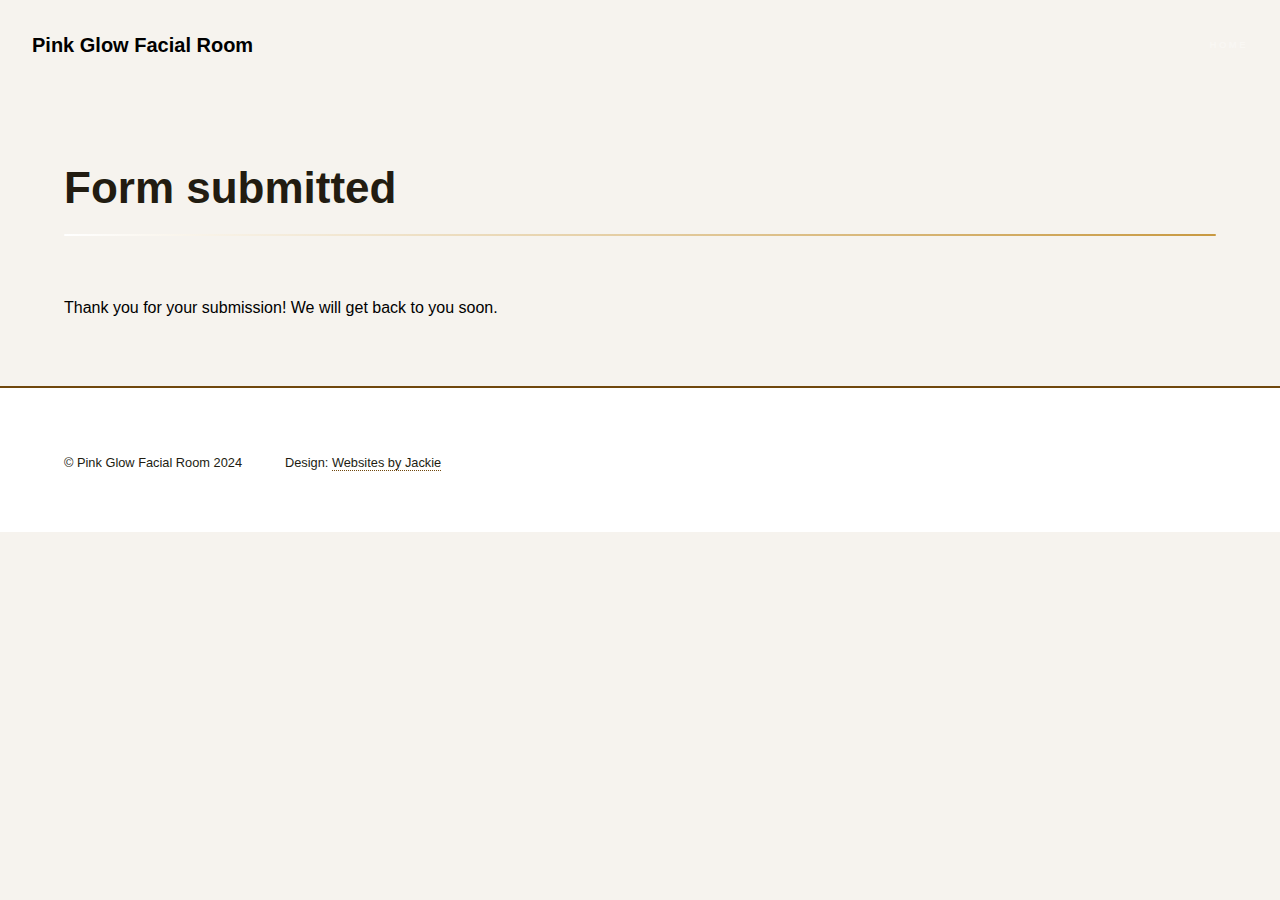
<file: success.html>
<!DOCTYPE html>
<!--
	Hyperspace by HTML5 UP
	html5up.net | @ajlkn
	Free for personal and commercial use under the CCA 3.0 license (html5up.net/license)
-->
<html>
  <head>
    <title>Form submitted</title>
    <meta charset="utf-8" />
    <meta
      name="viewport"
      content="width=device-width, initial-scale=1, user-scalable=no"
    />
    <link rel="stylesheet" href="assets/css/main.css" />
    <noscript
      ><link rel="stylesheet" href="assets/css/noscript.css"
    /></noscript>
  </head>
  <body class="is-preload">
    <!-- Header -->
    <header id="header">
      <a href="index.html" class="title">Pink Glow Facial Room</a>
      <nav>
        <ul>
          <li><a href="index.html">Home</a></li>
        </ul>
      </nav>
    </header>

    <!-- Wrapper -->
    <div id="wrapper">
      <!-- Main -->
      <section id="main" class="wrapper">
        <div class="inner">
          <h1 class="major">Form submitted</h1>
          <p>Thank you for your submission! We will get back to you soon.</p>
        </div>
      </section>
    </div>

    <!-- Footer -->
    <!-- Footer -->
    <footer id="footer" class="wrapper style1-alt">
      <div class="inner">
        <ul class="menu">
          <li>&copy; Pink Glow Facial Room 2024</li>
          <li>
            Design:
            <a href="https://websitesbyjackie.netlify.app/"
              >Websites by Jackie</a
            >
          </li>
        </ul>
      </div>
    </footer>

    <!-- Scripts -->
    <script src="assets/js/jquery.min.js"></script>
    <script src="assets/js/jquery.scrollex.min.js"></script>
    <script src="assets/js/jquery.scrolly.min.js"></script>
    <script src="assets/js/browser.min.js"></script>
    <script src="assets/js/breakpoints.min.js"></script>
    <script src="assets/js/util.js"></script>
    <script src="assets/js/main.js"></script>
  </body>
</html>
</file>
<file: assets/css/noscript.css>
/*
	Hyperspace by HTML5 UP
	html5up.net | @ajlkn
	Free for personal and commercial use under the CCA 3.0 license (html5up.net/license)
*/

/* Spotlights */

	.spotlights > section > .image:before {
		opacity: 0 !important;
	}

	.spotlights > section > .content > .inner {
		-moz-transform: none !important;
		-webkit-transform: none !important;
		-ms-transform: none !important;
		transform: none !important;
		opacity: 1 !important;
	}

/* Wrapper */

	.wrapper > .inner {
		opacity: 1 !important;
		-moz-transform: none !important;
		-webkit-transform: none !important;
		-ms-transform: none !important;
		transform: none !important;
	}

/* Sidebar */

	#sidebar > .inner {
		opacity: 1 !important;
	}

	#sidebar nav > ul > li {
		-moz-transform: none !important;
		-webkit-transform: none !important;
		-ms-transform: none !important;
		transform: none !important;
		opacity: 1 !important;
	}
</file>
<file: assets/css/main.css>
@import url(fontawesome-all.min.css);

/*
	Hyperspace by HTML5 UP
	html5up.net | @ajlkn
	Free for personal and commercial use under the CCA 3.0 license (html5up.net/license)
*/

html, body, div, span, applet, object,
iframe, h1, h2, h3, h4, h5, h6, p, blockquote,
pre, a, abbr, acronym, address, big, cite,
code, del, dfn, em, img, ins, kbd, q, s, samp,
small, strike, strong, sub, sup, tt, var, b,
u, i, center, dl, dt, dd, ol, ul, li, fieldset,
form, label, legend, table, caption, tbody,
tfoot, thead, tr, th, td, article, aside,
canvas, details, embed, figure, figcaption,
footer, header, hgroup, menu, nav, output, ruby,
section, summary, time, mark, audio, video {
	margin: 0;
	padding: 0;
	border: 0;
	font-size: 100%;
	font: inherit;
	vertical-align: baseline;}

article, aside, details, figcaption, figure,
footer, header, hgroup, menu, nav, section {
	display: block;}

body {
	line-height: 1;
}

ol, ul {
	list-style: none;
}

blockquote, q {
	quotes: none;
}

	blockquote:before, blockquote:after, q:before, q:after {
		content: '';
		content: none;
	}

table {
	border-collapse: collapse;
	border-spacing: 0;
}

body {
	-webkit-text-size-adjust: none;
}

mark {
	background-color: transparent;
	color: inherit;
}

input::-moz-focus-inner {
	border: 0;
	padding: 0;
}

input, select, textarea {
	-moz-appearance: none;
	-webkit-appearance: none;
	-ms-appearance: none;
	appearance: none;
}

/* Basic */

	@-ms-viewport {
		width: device-width;
	}

	body {
		-ms-overflow-style: scrollbar;
	}

	@media screen and (max-width: 480px) {

		html, body {
			min-width: 320px;
		}

	}

	html {
		box-sizing: border-box;
	}

	*, *:before, *:after {
		box-sizing: inherit;
	}

	body {
		background:#f6f3ee;
		;
	}

		body.is-preload *, body.is-preload *:before, body.is-preload *:after {
			-moz-animation: none !important;
			-webkit-animation: none !important;
			-ms-animation: none !important;
			animation: none !important;
			-moz-transition: none !important;
			-webkit-transition: none !important;
			-ms-transition: none !important;
			transition: none !important;
		}

/* Type */

	body, input, select, textarea {
		color: #000000;
		font-family: Arial, Helvetica, sans-serif;
		font-size: 16.5pt;
		font-weight: normal;
		line-height: 1.75;
	}

		@media screen and (max-width: 1680px) {

			body, input, select, textarea {
				font-size: 13pt;
			}

		}

		@media screen and (max-width: 1280px) {

			body, input, select, textarea {
				font-size: 12pt;
			}

		}

		@media screen and (max-width: 360px) {

			body, input, select, textarea {
				font-size: 11pt;
			}

		}

	a {
		-moz-transition: color 0.2s ease, border-bottom-color 0.2s ease;
		-webkit-transition: color 0.2s ease, border-bottom-color 0.2s ease;
		-ms-transition: color 0.2s ease, border-bottom-color 0.2s ease;
		transition: color 0.2s ease, border-bottom-color 0.2s ease;
		border-bottom: dotted 1px #442c08;
		color: inherit;
		text-decoration: none;
	}

		a:hover {
			border-bottom-color: transparent;
			color: #442c08;
		}

	strong, b {
		color: #442c08;
		font-weight: bold;
	}

	em, i {
		font-style: italic;
	}

	p {
		margin: 0 0 2em 0;
	}

	h1, h2, h3, h4, h5, h6 {
		color: 	#221c11;
		font-weight: bold;
		line-height: 1.5;
		margin: 0 0 0.5em 0;
	}

		h1 a, h2 a, h3 a, h4 a, h5 a, h6 a {
			color: inherit;
			text-decoration: none;
		}

	h1 {
		font-size: 2.75em;
	}

		h1.major {
			margin: 0 0 1.3em 0;
			position: relative;
			padding-bottom: 0.35em;
		}

			h1.major:after {
				background-image: -moz-linear-gradient(to right, #ffffff, #c89941);
				background-image: -webkit-linear-gradient(to right, #ffffff, #c89941);
				background-image: -ms-linear-gradient(to right, #ffffff, #c89941);
				background-image: linear-gradient(to right, #ffffff, #c89941);
				-moz-transition: max-width 0.2s ease;
				-webkit-transition: max-width 0.2s ease;
				-ms-transition: max-width 0.2s ease;
				transition: max-width 0.2s ease;
				border-radius: 0.2em;
				bottom: 0;
				content: '';
				height: 0.05em;
				position: absolute;
				right: 0;
				width: 100%;
			}

	h2 {
		font-size: 1.75em;
	}

	h3 {
		font-size: 1.1em;
	}

	h4 {
		font-size: 1em;
	}

	h5 {
		font-size: 0.8em;
	}

	h6 {
		font-size: 0.6em;
	}


	@media screen and (max-width: 736px) {

		h1 {
			font-size: 2em;
		}

		h2 {
			font-size: 1.25em;
		}

		h3 {
			font-size: 1em;
		}

		h4 {
			font-size: 0.8em;
		}

		h5 {
			font-size: 0.6em;
		}

		h6 {
			font-size: 0.6em;
		}

	}

	sub {
		font-size: 0.8em;
		position: relative;
		top: 0.5em;
	}

	sup {
		font-size: 0.8em;
		position: relative;
		top: -0.5em;
	}

	blockquote {
		border-left: solid 4px 442c08;
		font-style: italic;
		margin: 0 0 2em 0;
		padding: 0.5em 0 0.5em 2em;
	}

	code {
		background: rgba(255, 255, 255, 0.05);
		border-radius: 0.25em;
		border: solid 1px rgba(255, 255, 255, 0.15);
		font-family: "Courier New", monospace;
		font-size: 0.9em;
		margin: 0 0.25em;
		padding: 0.25em 0.65em;
	}

	pre {
		-webkit-overflow-scrolling: touch;
		font-family: "Courier New", monospace;
		font-size: 0.9em;
		margin: 0 0 2em 0;
	}

		pre code {
			display: block;
			line-height: 1.75em;
			padding: 1em 1.5em;
			overflow-x: auto;
		}

	hr {
		border: 0;
		border-bottom: solid 1px rgba(255, 255, 255, 0.15);
		margin: 2em 0;
	}

		hr.major {
			margin: 3em 0;
		}

	.align-left {
		text-align: left;
	}

	.align-center {
		text-align: center;
	}

	.align-right {
		text-align: right;
	}

/* Row */

	.row {
		display: flex;
		flex-wrap: wrap;
		box-sizing: border-box;
		align-items: stretch;
	}

		.row > * {
			box-sizing: border-box;
		}

		.row.gtr-uniform > * > :last-child {
			margin-bottom: 0;
		}

		.row.aln-left {
			justify-content: flex-start;
		}

		.row.aln-center {
			justify-content: center;
		}

		.row.aln-right {
			justify-content: flex-end;
		}

		.row.aln-top {
			align-items: flex-start;
		}

		.row.aln-middle {
			align-items: center;
		}

		.row.aln-bottom {
			align-items: flex-end;
		}

		.row > .imp {
			order: -1;
		}

		.row > .col-1 {
			width: 8.33333%;
		}

		.row > .off-1 {
			margin-left: 8.33333%;
		}

		.row > .col-2 {
			width: 16.66667%;
		}

		.row > .off-2 {
			margin-left: 16.66667%;
		}

		.row > .col-3 {
			width: 25%;
		}

		.row > .off-3 {
			margin-left: 25%;
		}

		.row > .col-4 {
			width: 33.33333%;
		}

		.row > .off-4 {
			margin-left: 33.33333%;
		}

		.row > .col-5 {
			width: 41.66667%;
		}

		.row > .off-5 {
			margin-left: 41.66667%;
		}

		.row > .col-6 {
			width: 50%;
		}

		.row > .off-6 {
			margin-left: 50%;
		}

		.row > .col-7 {
			width: 58.33333%;
		}

		.row > .off-7 {
			margin-left: 58.33333%;
		}

		.row > .col-8 {
			width: 66.66667%;
		}

		.row > .off-8 {
			margin-left: 66.66667%;
		}

		.row > .col-9 {
			width: 75%;
		}

		.row > .off-9 {
			margin-left: 75%;
		}

		.row > .col-10 {
			width: 83.33333%;
		}

		.row > .off-10 {
			margin-left: 83.33333%;
		}

		.row > .col-11 {
			width: 91.66667%;
		}

		.row > .off-11 {
			margin-left: 91.66667%;
		}

		.row > .col-12 {
			width: 100%;
		}

		.row > .off-12 {
			margin-left: 100%;
		}

		.row.gtr-0 {
			margin-top: 0;
			margin-left: 0em;
		}

			.row.gtr-0 > * {
				padding: 0 0 0 0em;
			}

			.row.gtr-0.gtr-uniform {
				margin-top: 0em;
			}

				.row.gtr-0.gtr-uniform > * {
					padding-top: 0em;
				}

		.row.gtr-25 {
			margin-top: 0;
			margin-left: -0.375em;
		}

			.row.gtr-25 > * {
				padding: 0 0 0 0.375em;
			}

			.row.gtr-25.gtr-uniform {
				margin-top: -0.375em;
			}

				.row.gtr-25.gtr-uniform > * {
					padding-top: 0.375em;
				}

		.row.gtr-50 {
			margin-top: 0;
			margin-left: -0.75em;
		}

			.row.gtr-50 > * {
				padding: 0 0 0 0.75em;
			}

			.row.gtr-50.gtr-uniform {
				margin-top: -0.75em;
			}

				.row.gtr-50.gtr-uniform > * {
					padding-top: 0.75em;
				}

		.row {
			margin-top: 0;
			margin-left: -1.5em;
		}

			.row > * {
				padding: 0 0 0 1.5em;
			}

			.row.gtr-uniform {
				margin-top: -1.5em;
			}

				.row.gtr-uniform > * {
					padding-top: 1.5em;
				}

		.row.gtr-150 {
			margin-top: 0;
			margin-left: -2.25em;
		}

			.row.gtr-150 > * {
				padding: 0 0 0 2.25em;
			}

			.row.gtr-150.gtr-uniform {
				margin-top: -2.25em;
			}

				.row.gtr-150.gtr-uniform > * {
					padding-top: 2.25em;
				}

		.row.gtr-200 {
			margin-top: 0;
			margin-left: -3em;
		}

			.row.gtr-200 > * {
				padding: 0 0 0 3em;
			}

			.row.gtr-200.gtr-uniform {
				margin-top: -3em;
			}

				.row.gtr-200.gtr-uniform > * {
					padding-top: 3em;
				}


			

		@media screen and (max-width: 1680px) {

			.row {
				display: flex;
				flex-wrap: wrap;
				box-sizing: border-box;
				align-items: stretch;
			}

				.row > * {
					box-sizing: border-box;
				}

				.row.gtr-uniform > * > :last-child {
					margin-bottom: 0;
				}

				.row.aln-left {
					justify-content: flex-start;
				}

				.row.aln-center {
					justify-content: center;
				}

				.row.aln-right {
					justify-content: flex-end;
				}

				.row.aln-top {
					align-items: flex-start;
				}

				.row.aln-middle {
					align-items: center;
				}

				.row.aln-bottom {
					align-items: flex-end;
				}

				.row > .imp-xlarge {
					order: -1;
				}

				.row > .col-1-xlarge {
					width: 8.33333%;
				}

				.row > .off-1-xlarge {
					margin-left: 8.33333%;
				}

				.row > .col-2-xlarge {
					width: 16.66667%;
				}

				.row > .off-2-xlarge {
					margin-left: 16.66667%;
				}

				.row > .col-3-xlarge {
					width: 25%;
				}

				.row > .off-3-xlarge {
					margin-left: 25%;
				}

				.row > .col-4-xlarge {
					width: 33.33333%;
				}

				.row > .off-4-xlarge {
					margin-left: 33.33333%;
				}

				.row > .col-5-xlarge {
					width: 41.66667%;
				}

				.row > .off-5-xlarge {
					margin-left: 41.66667%;
				}

				.row > .col-6-xlarge {
					width: 50%;
				}

				.row > .off-6-xlarge {
					margin-left: 50%;
				}

				.row > .col-7-xlarge {
					width: 58.33333%;
				}

				.row > .off-7-xlarge {
					margin-left: 58.33333%;
				}

				.row > .col-8-xlarge {
					width: 66.66667%;
				}

				.row > .off-8-xlarge {
					margin-left: 66.66667%;
				}

				.row > .col-9-xlarge {
					width: 75%;
				}

				.row > .off-9-xlarge {
					margin-left: 75%;
				}

				.row > .col-10-xlarge {
					width: 83.33333%;
				}

				.row > .off-10-xlarge {
					margin-left: 83.33333%;
				}

				.row > .col-11-xlarge {
					width: 91.66667%;
				}

				.row > .off-11-xlarge {
					margin-left: 91.66667%;
				}

				.row > .col-12-xlarge {
					width: 100%;
				}

				.row > .off-12-xlarge {
					margin-left: 100%;
				}

				.row.gtr-0 {
					margin-top: 0;
					margin-left: 0em;
				}

					.row.gtr-0 > * {
						padding: 0 0 0 0em;
					}

					.row.gtr-0.gtr-uniform {
						margin-top: 0em;
					}

						.row.gtr-0.gtr-uniform > * {
							padding-top: 0em;
						}

				.row.gtr-25 {
					margin-top: 0;
					margin-left: -0.375em;
				}

					.row.gtr-25 > * {
						padding: 0 0 0 0.375em;
					}

					.row.gtr-25.gtr-uniform {
						margin-top: -0.375em;
					}

						.row.gtr-25.gtr-uniform > * {
							padding-top: 0.375em;
						}

				.row.gtr-50 {
					margin-top: 0;
					margin-left: -0.75em;
				}

					.row.gtr-50 > * {
						padding: 0 0 0 0.75em;
					}

					.row.gtr-50.gtr-uniform {
						margin-top: -0.75em;
					}

						.row.gtr-50.gtr-uniform > * {
							padding-top: 0.75em;
						}

				.row {
					margin-top: 0;
					margin-left: -1.5em;
				}

					.row > * {
						padding: 0 0 0 1.5em;
					}

					.row.gtr-uniform {
						margin-top: -1.5em;
					}

						.row.gtr-uniform > * {
							padding-top: 1.5em;
						}

				.row.gtr-150 {
					margin-top: 0;
					margin-left: -2.25em;
				}

					.row.gtr-150 > * {
						padding: 0 0 0 2.25em;
					}

					.row.gtr-150.gtr-uniform {
						margin-top: -2.25em;
					}

						.row.gtr-150.gtr-uniform > * {
							padding-top: 2.25em;
						}

				.row.gtr-200 {
					margin-top: 0;
					margin-left: -3em;
				}

					.row.gtr-200 > * {
						padding: 0 0 0 3em;
					}

					.row.gtr-200.gtr-uniform {
						margin-top: -3em;
					}

						.row.gtr-200.gtr-uniform > * {
							padding-top: 3em;
						}

		}

		@media screen and (max-width: 1280px) {

			.row {
				display: flex;
				flex-wrap: wrap;
				box-sizing: border-box;
				align-items: stretch;
			}

				.row > * {
					box-sizing: border-box;
				}

				.row.gtr-uniform > * > :last-child {
					margin-bottom: 0;
				}

				.row.aln-left {
					justify-content: flex-start;
				}

				.row.aln-center {
					justify-content: center;
				}

				.row.aln-right {
					justify-content: flex-end;
				}

				.row.aln-top {
					align-items: flex-start;
				}

				.row.aln-middle {
					align-items: center;
				}

				.row.aln-bottom {
					align-items: flex-end;
				}

				.row > .imp-large {
					order: -1;
				}

				.row > .col-1-large {
					width: 8.33333%;
				}

				.row > .off-1-large {
					margin-left: 8.33333%;
				}

				.row > .col-2-large {
					width: 16.66667%;
				}

				.row > .off-2-large {
					margin-left: 16.66667%;
				}

				.row > .col-3-large {
					width: 25%;
				}

				.row > .off-3-large {
					margin-left: 25%;
				}

				.row > .col-4-large {
					width: 33.33333%;
				}

				.row > .off-4-large {
					margin-left: 33.33333%;
				}

				.row > .col-5-large {
					width: 41.66667%;
				}

				.row > .off-5-large {
					margin-left: 41.66667%;
				}

				.row > .col-6-large {
					width: 50%;
				}

				.row > .off-6-large {
					margin-left: 50%;
				}

				.row > .col-7-large {
					width: 58.33333%;
				}

				.row > .off-7-large {
					margin-left: 58.33333%;
				}

				.row > .col-8-large {
					width: 66.66667%;
				}

				.row > .off-8-large {
					margin-left: 66.66667%;
				}

				.row > .col-9-large {
					width: 75%;
				}

				.row > .off-9-large {
					margin-left: 75%;
				}

				.row > .col-10-large {
					width: 83.33333%;
				}

				.row > .off-10-large {
					margin-left: 83.33333%;
				}

				.row > .col-11-large {
					width: 91.66667%;
				}

				.row > .off-11-large {
					margin-left: 91.66667%;
				}

				.row > .col-12-large {
					width: 100%;
				}

				.row > .off-12-large {
					margin-left: 100%;
				}

				.row.gtr-0 {
					margin-top: 0;
					margin-left: 0em;
				}

					.row.gtr-0 > * {
						padding: 0 0 0 0em;
					}

					.row.gtr-0.gtr-uniform {
						margin-top: 0em;
					}

						.row.gtr-0.gtr-uniform > * {
							padding-top: 0em;
						}

				.row.gtr-25 {
					margin-top: 0;
					margin-left: -0.375em;
				}

					.row.gtr-25 > * {
						padding: 0 0 0 0.375em;
					}

					.row.gtr-25.gtr-uniform {
						margin-top: -0.375em;
					}

						.row.gtr-25.gtr-uniform > * {
							padding-top: 0.375em;
						}

				.row.gtr-50 {
					margin-top: 0;
					margin-left: -0.75em;
				}

					.row.gtr-50 > * {
						padding: 0 0 0 0.75em;
					}

					.row.gtr-50.gtr-uniform {
						margin-top: -0.75em;
					}

						.row.gtr-50.gtr-uniform > * {
							padding-top: 0.75em;
						}

				.row {
					margin-top: 0;
					margin-left: -1.5em;
				}

					.row > * {
						padding: 0 0 0 1.5em;
					}

					.row.gtr-uniform {
						margin-top: -1.5em;
					}

						.row.gtr-uniform > * {
							padding-top: 1.5em;
						}

				.row.gtr-150 {
					margin-top: 0;
					margin-left: -2.25em;
				}

					.row.gtr-150 > * {
						padding: 0 0 0 2.25em;
					}

					.row.gtr-150.gtr-uniform {
						margin-top: -2.25em;
					}

						.row.gtr-150.gtr-uniform > * {
							padding-top: 2.25em;
						}

				.row.gtr-200 {
					margin-top: 0;
					margin-left: -3em;
				}

					.row.gtr-200 > * {
						padding: 0 0 0 3em;
					}

					.row.gtr-200.gtr-uniform {
						margin-top: -3em;
					}

						.row.gtr-200.gtr-uniform > * {
							padding-top: 3em;
						}

		}

		@media screen and (max-width: 980px) {

			.row {
				display: flex;
				flex-wrap: wrap;
				box-sizing: border-box;
				align-items: stretch;
			}

				.row > * {
					box-sizing: border-box;
				}

				.row.gtr-uniform > * > :last-child {
					margin-bottom: 0;
				}

				.row.aln-left {
					justify-content: flex-start;
				}

				.row.aln-center {
					justify-content: center;
				}

				.row.aln-right {
					justify-content: flex-end;
				}

				.row.aln-top {
					align-items: flex-start;
				}

				.row.aln-middle {
					align-items: center;
				}

				.row.aln-bottom {
					align-items: flex-end;
				}

				.row > .imp-medium {
					order: -1;
				}

				.row > .col-1-medium {
					width: 8.33333%;
				}

				.row > .off-1-medium {
					margin-left: 8.33333%;
				}

				.row > .col-2-medium {
					width: 16.66667%;
				}

				.row > .off-2-medium {
					margin-left: 16.66667%;
				}

				.row > .col-3-medium {
					width: 25%;
				}

				.row > .off-3-medium {
					margin-left: 25%;
				}

				.row > .col-4-medium {
					width: 33.33333%;
				}

				.row > .off-4-medium {
					margin-left: 33.33333%;
				}

				.row > .col-5-medium {
					width: 41.66667%;
				}

				.row > .off-5-medium {
					margin-left: 41.66667%;
				}

				.row > .col-6-medium {
					width: 50%;
				}

				.row > .off-6-medium {
					margin-left: 50%;
				}

				.row > .col-7-medium {
					width: 58.33333%;
				}

				.row > .off-7-medium {
					margin-left: 58.33333%;
				}

				.row > .col-8-medium {
					width: 66.66667%;
				}

				.row > .off-8-medium {
					margin-left: 66.66667%;
				}

				.row > .col-9-medium {
					width: 75%;
				}

				.row > .off-9-medium {
					margin-left: 75%;
				}

				.row > .col-10-medium {
					width: 83.33333%;
				}

				.row > .off-10-medium {
					margin-left: 83.33333%;
				}

				.row > .col-11-medium {
					width: 91.66667%;
				}

				.row > .off-11-medium {
					margin-left: 91.66667%;
				}

				.row > .col-12-medium {
					width: 100%;
				}

				.row > .off-12-medium {
					margin-left: 100%;
				}

				.row.gtr-0 {
					margin-top: 0;
					margin-left: 0em;
				}

					.row.gtr-0 > * {
						padding: 0 0 0 0em;
					}

					.row.gtr-0.gtr-uniform {
						margin-top: 0em;
					}

						.row.gtr-0.gtr-uniform > * {
							padding-top: 0em;
						}

				.row.gtr-25 {
					margin-top: 0;
					margin-left: -0.375em;
				}

					.row.gtr-25 > * {
						padding: 0 0 0 0.375em;
					}

					.row.gtr-25.gtr-uniform {
						margin-top: -0.375em;
					}

						.row.gtr-25.gtr-uniform > * {
							padding-top: 0.375em;
						}

				.row.gtr-50 {
					margin-top: 0;
					margin-left: -0.75em;
				}

					.row.gtr-50 > * {
						padding: 0 0 0 0.75em;
					}

					.row.gtr-50.gtr-uniform {
						margin-top: -0.75em;
					}

						.row.gtr-50.gtr-uniform > * {
							padding-top: 0.75em;
						}

				.row {
					margin-top: 0;
					margin-left: -1.5em;
				}

					.row > * {
						padding: 0 0 0 1.5em;
					}

					.row.gtr-uniform {
						margin-top: -1.5em;
					}

						.row.gtr-uniform > * {
							padding-top: 1.5em;
						}

				.row.gtr-150 {
					margin-top: 0;
					margin-left: -2.25em;
				}

					.row.gtr-150 > * {
						padding: 0 0 0 2.25em;
					}

					.row.gtr-150.gtr-uniform {
						margin-top: -2.25em;
					}

						.row.gtr-150.gtr-uniform > * {
							padding-top: 2.25em;
						}

				.row.gtr-200 {
					margin-top: 0;
					margin-left: -3em;
				}

					.row.gtr-200 > * {
						padding: 0 0 0 3em;
					}

					.row.gtr-200.gtr-uniform {
						margin-top: -3em;
					}

						.row.gtr-200.gtr-uniform > * {
							padding-top: 3em;
						}

		}

		@media screen and (max-width: 736px) {

			.row {
				display: flex;
				flex-wrap: wrap;
				box-sizing: border-box;
				align-items: stretch;
			}

				.row > * {
					box-sizing: border-box;
				}

				.row.gtr-uniform > * > :last-child {
					margin-bottom: 0;
				}

				.row.aln-left {
					justify-content: flex-start;
				}

				.row.aln-center {
					justify-content: center;
				}

				.row.aln-right {
					justify-content: flex-end;
				}

				.row.aln-top {
					align-items: flex-start;
				}

				.row.aln-middle {
					align-items: center;
				}

				.row.aln-bottom {
					align-items: flex-end;
				}

				.row > .imp-small {
					order: -1;
				}

				.row > .col-1-small {
					width: 8.33333%;
				}

				.row > .off-1-small {
					margin-left: 8.33333%;
				}

				.row > .col-2-small {
					width: 16.66667%;
				}

				.row > .off-2-small {
					margin-left: 16.66667%;
				}

				.row > .col-3-small {
					width: 25%;
				}

				.row > .off-3-small {
					margin-left: 25%;
				}

				.row > .col-4-small {
					width: 33.33333%;
				}

				.row > .off-4-small {
					margin-left: 33.33333%;
				}

				.row > .col-5-small {
					width: 41.66667%;
				}

				.row > .off-5-small {
					margin-left: 41.66667%;
				}

				.row > .col-6-small {
					width: 50%;
				}

				.row > .off-6-small {
					margin-left: 50%;
				}

				.row > .col-7-small {
					width: 58.33333%;
				}

				.row > .off-7-small {
					margin-left: 58.33333%;
				}

				.row > .col-8-small {
					width: 66.66667%;
				}

				.row > .off-8-small {
					margin-left: 66.66667%;
				}

				.row > .col-9-small {
					width: 75%;
				}

				.row > .off-9-small {
					margin-left: 75%;
				}

				.row > .col-10-small {
					width: 83.33333%;
				}

				.row > .off-10-small {
					margin-left: 83.33333%;
				}

				.row > .col-11-small {
					width: 91.66667%;
				}

				.row > .off-11-small {
					margin-left: 91.66667%;
				}

				.row > .col-12-small {
					width: 100%;
				}

				.row > .off-12-small {
					margin-left: 100%;
				}

				.row.gtr-0 {
					margin-top: 0;
					margin-left: 0em;
				}

					.row.gtr-0 > * {
						padding: 0 0 0 0em;
					}

					.row.gtr-0.gtr-uniform {
						margin-top: 0em;
					}

						.row.gtr-0.gtr-uniform > * {
							padding-top: 0em;
						}

				.row.gtr-25 {
					margin-top: 0;
					margin-left: -0.375em;
				}

					.row.gtr-25 > * {
						padding: 0 0 0 0.375em;
					}

					.row.gtr-25.gtr-uniform {
						margin-top: -0.375em;
					}

						.row.gtr-25.gtr-uniform > * {
							padding-top: 0.375em;
						}

				.row.gtr-50 {
					margin-top: 0;
					margin-left: -0.75em;
				}

					.row.gtr-50 > * {
						padding: 0 0 0 0.75em;
					}

					.row.gtr-50.gtr-uniform {
						margin-top: -0.75em;
					}

						.row.gtr-50.gtr-uniform > * {
							padding-top: 0.75em;
						}

				.row {
					margin-top: 0;
					margin-left: -1.5em;
				}

					.row > * {
						padding: 0 0 0 1.5em;
					}

					.row.gtr-uniform {
						margin-top: -1.5em;
					}

						.row.gtr-uniform > * {
							padding-top: 1.5em;
						}

				.row.gtr-150 {
					margin-top: 0;
					margin-left: -2.25em;
				}

					.row.gtr-150 > * {
						padding: 0 0 0 2.25em;
					}

					.row.gtr-150.gtr-uniform {
						margin-top: -2.25em;
					}

						.row.gtr-150.gtr-uniform > * {
							padding-top: 2.25em;
						}

				.row.gtr-200 {
					margin-top: 0;
					margin-left: -3em;
				}

					.row.gtr-200 > * {
						padding: 0 0 0 3em;
					}

					.row.gtr-200.gtr-uniform {
						margin-top: -3em;
					}

						.row.gtr-200.gtr-uniform > * {
							padding-top: 3em;
						}

		}


		@media screen and (max-width: 480px) {

			.row {
				display: flex;
				flex-wrap: wrap;
				box-sizing: border-box;
				align-items: stretch;
			}

				.row > * {
					box-sizing: border-box;
				}

				.row.gtr-uniform > * > :last-child {
					margin-bottom: 0;
				}

				.row.aln-left {
					justify-content: flex-start;
				}

				.row.aln-center {
					justify-content: center;
				}

				.row.aln-right {
					justify-content: flex-end;
				}

				.row.aln-top {
					align-items: flex-start;
				}

				.row.aln-middle {
					align-items: center;
				}

				.row.aln-bottom {
					align-items: flex-end;
				}

				.row > .imp-xsmall {
					order: -1;
				}

				.row > .col-1-xsmall {
					width: 8.33333%;
				}

				.row > .off-1-xsmall {
					margin-left: 8.33333%;
				}

				.row > .col-2-xsmall {
					width: 16.66667%;
				}

				.row > .off-2-xsmall {
					margin-left: 16.66667%;
				}

				.row > .col-3-xsmall {
					width: 25%;
				}

				.row > .off-3-xsmall {
					margin-left: 25%;
				}

				.row > .col-4-xsmall {
					width: 33.33333%;
				}

				.row > .off-4-xsmall {
					margin-left: 33.33333%;
				}

				.row > .col-5-xsmall {
					width: 41.66667%;
				}

				.row > .off-5-xsmall {
					margin-left: 41.66667%;
				}

				.row > .col-6-xsmall {
					width: 50%;
				}

				.row > .off-6-xsmall {
					margin-left: 50%;
				}

				.row > .col-7-xsmall {
					width: 58.33333%;
				}

				.row > .off-7-xsmall {
					margin-left: 58.33333%;
				}

				.row > .col-8-xsmall {
					width: 66.66667%;
				}

				.row > .off-8-xsmall {
					margin-left: 66.66667%;
				}

				.row > .col-9-xsmall {
					width: 75%;
				}

				.row > .off-9-xsmall {
					margin-left: 75%;
				}

				.row > .col-10-xsmall {
					width: 83.33333%;
				}

				.row > .off-10-xsmall {
					margin-left: 83.33333%;
				}

				.row > .col-11-xsmall {
					width: 91.66667%;
				}

				.row > .off-11-xsmall {
					margin-left: 91.66667%;
				}

				.row > .col-12-xsmall {
					width: 100%;
				}

				.row > .off-12-xsmall {
					margin-left: 100%;
				}

				.row.gtr-0 {
					margin-top: 0;
					margin-left: 0em;
				}

					.row.gtr-0 > * {
						padding: 0 0 0 0em;
					}

					.row.gtr-0.gtr-uniform {
						margin-top: 0em;
					}

						.row.gtr-0.gtr-uniform > * {
							padding-top: 0em;
						}

				.row.gtr-25 {
					margin-top: 0;
					margin-left: -0.375em;
				}

					.row.gtr-25 > * {
						padding: 0 0 0 0.375em;
					}

					.row.gtr-25.gtr-uniform {
						margin-top: -0.375em;
					}

						.row.gtr-25.gtr-uniform > * {
							padding-top: 0.375em;
						}

				.row.gtr-50 {
					margin-top: 0;
					margin-left: -0.75em;
				}

					.row.gtr-50 > * {
						padding: 0 0 0 0.75em;
					}

					.row.gtr-50.gtr-uniform {
						margin-top: -0.75em;
					}

						.row.gtr-50.gtr-uniform > * {
							padding-top: 0.75em;
						}

				.row {
					margin-top: 0;
					margin-left: -1.5em;
				}

					.row > * {
						padding: 0 0 0 1.5em;
					}

					.row.gtr-uniform {
						margin-top: -1.5em;
					}

						.row.gtr-uniform > * {
							padding-top: 1.5em;
						}

				.row.gtr-150 {
					margin-top: 0;
					margin-left: -2.25em;
				}

					.row.gtr-150 > * {
						padding: 0 0 0 2.25em;
					}

					.row.gtr-150.gtr-uniform {
						margin-top: -2.25em;
					}

						.row.gtr-150.gtr-uniform > * {
							padding-top: 2.25em;
						}

				.row.gtr-200 {
					margin-top: 0;
					margin-left: -3em;
				}

					.row.gtr-200 > * {
						padding: 0 0 0 3em;
					}

					.row.gtr-200.gtr-uniform {
						margin-top: -3em;
					}

						.row.gtr-200.gtr-uniform > * {
							padding-top: 3em;
						}

		}

/* Box */

	.box {
		border-radius: 0.25em;
		border: solid 1px rgba(255, 255, 255, 0.15);
		margin-bottom: 2em;
		padding: 1.5em;
	}

		.box > :last-child,
		.box > :last-child > :last-child,
		.box > :last-child > :last-child > :last-child {
			margin-bottom: 0;
		}

		.box.alt {
			border: 0;
			border-radius: 0;
			padding: 0;
		}

/* Button */

.button2{
	padding-bottom: 30px !important;
}


	input[type="submit"],
	input[type="reset"],
	input[type="button"],
	button,
	.button {
		-moz-appearance: none;
		-webkit-appearance: none;
		-ms-appearance: none;
		appearance: none;
		-moz-transition: border-color 0.2s ease;
		-webkit-transition: border-color 0.2s ease;
		-ms-transition: border-color 0.2s ease;
		transition: border-color 0.2s ease;
		background-color: transparent;
		border: solid 1.5px !important;
		border-color: #221c11 !important;
		border-radius: 3em;
		color: #442c08!important;
		cursor: pointer;
		display: inline-block;
		font-size: 0.6em;
		font-weight: bold;
		height: calc(4.75em + 2px);
		letter-spacing: 0.25em;
		line-height: 4.75em;
		outline: 0;
		padding: 0 3.75em;
		position: relative;
		text-align: center;
		text-decoration: none;
		text-transform: uppercase;
		white-space: nowrap;
	}

		input[type="submit"]:after,
		input[type="reset"]:after,
		input[type="button"]:after,
		button:after,
		.button:after {
			-moz-transform: scale(0.25);
			-webkit-transform: scale(0.25);
			-ms-transform: scale(0.25);
			transform: scale(0.25);
			pointer-events: none;
			-moz-transition: opacity 0.2s ease, -moz-transform 0.2s ease;
			-webkit-transition: opacity 0.2s ease, -webkit-transform 0.2s ease;
			-ms-transition: opacity 0.2s ease, -ms-transform 0.2s ease;
			transition: opacity 0.2s ease, transform 0.2s ease;
			background: #ffffff;
			border-radius: 3em;
			content: '';
			height: 100%;
			left: 0;
			opacity: 0;
			position: absolute;
			top: 0;
			width: 100%;
		}



		input[type="submit"].icon:before,
		input[type="reset"].icon:before,
		input[type="button"].icon:before,
		button.icon:before,
		.button.icon:before {
			margin-right: 0.75em;
		}

		input[type="submit"].fit,
		input[type="reset"].fit,
		input[type="button"].fit,
		button.fit,
		.button.fit {
			width: 100%;
		}

		input[type="submit"].small,
		input[type="reset"].small,
		input[type="button"].small,
		button.small,
		.button.small {
			font-size: 0.5em;
		}

		input[type="submit"].large,
		input[type="reset"].large,
		input[type="button"].large,
		button.large,
		.button.large {
			font-size: 0.8em;
		}

		input[type="submit"].primary,
		input[type="reset"].primary,
		input[type="button"].primary,
		button.primary,
		.button.primary {
			background-color: #ffffff;
			color: #442c08 !important;
		}

			input[type="submit"].primary:after,
			input[type="reset"].primary:after,
			input[type="button"].primary:after,
			button.primary:after,
			.button.primary:after {
				display: none;
			}

		input[type="submit"].disabled, input[type="submit"]:disabled,
		input[type="reset"].disabled,
		input[type="reset"]:disabled,
		input[type="button"].disabled,
		input[type="button"]:disabled,
		button.disabled,
		button:disabled,
		.button.disabled,
		.button:disabled {
			cursor: default;
			opacity: 0.5;
			pointer-events: none;
		}

		input[type="submit"]:hover,
		input[type="reset"]:hover,
		input[type="button"]:hover,
		button:hover,
		.button:hover {
			border-color: #000000 !important;
		}

			input[type="submit"]:hover:after,
			input[type="reset"]:hover:after,
			input[type="button"]:hover:after,
			button:hover:after,
			.button:hover:after {
				opacity: 0.05;
				-moz-transform: scale(1);
				-webkit-transform: scale(1);
				-ms-transform: scale(1);
				transform: scale(1);
			}

			#book-button {
				margin-left:85px;
			}

			input[type="submit"]:hover:active,
			input[type="reset"]:hover:active,
			input[type="button"]:hover:active,
			button:hover:active,
			.button:hover:active {
				border-color: #70480D !important;
			}

				input[type="submit"]:hover:active:after,
				input[type="reset"]:hover:active:after,
				input[type="button"]:hover:active:after,
				button:hover:active:after,
				.button:hover:active:after {
					opacity: 0.1;
				}

/* Features */

	.features {
		display: -moz-flex;
		display: -webkit-flex;
		display: -ms-flex;
		display: flex;
		-moz-flex-wrap: wrap;
		-webkit-flex-wrap: wrap;
		-ms-flex-wrap: wrap;
		flex-wrap: wrap;
		border-radius: 0.25em;
		border: solid 1px rgba(255, 255, 255, 0.15);
		background: rgba(255, 255, 255, 0.05);
		margin: 0 0 2em 0;
	}

		.features section {
			padding: 3.5em 3em 1em 7em ;
			width: 50%;
			border-top: solid 1px rgba(255, 255, 255, 0.15);
			position: relative;
		}

			.features section:nth-child(-n + 2) {
				border-top-width: 0;
			}

			.features section:nth-child(2n) {
				border-left: solid 1px rgba(255, 255, 255, 0.15);
			}

			.features section .icon {
				-moz-transition: opacity 0.5s ease, -moz-transform 0.5s ease;
				-webkit-transition: opacity 0.5s ease, -webkit-transform 0.5s ease;
				-ms-transition: opacity 0.5s ease, -ms-transform 0.5s ease;
				transition: opacity 0.5s ease, transform 0.5s ease;
				-moz-transition-delay: 1s;
				-webkit-transition-delay: 1s;
				-ms-transition-delay: 1s;
				transition-delay: 1s;
				-moz-transform: scale(1);
				-webkit-transform: scale(1);
				-ms-transform: scale(1);
				transform: scale(1);
				position: absolute;
				left: 3em;
				top: 3em;
				opacity: 1;
			}

			.features section:nth-child(1) .icon {
				-moz-transition-delay: 0.15s;
				-webkit-transition-delay: 0.15s;
				-ms-transition-delay: 0.15s;
				transition-delay: 0.15s;
			}

			.features section:nth-child(2) .icon {
				-moz-transition-delay: 0.3s;
				-webkit-transition-delay: 0.3s;
				-ms-transition-delay: 0.3s;
				transition-delay: 0.3s;
			}

			.features section:nth-child(3) .icon {
				-moz-transition-delay: 0.45s;
				-webkit-transition-delay: 0.45s;
				-ms-transition-delay: 0.45s;
				transition-delay: 0.45s;
			}

			.features section:nth-child(4) .icon {
				-moz-transition-delay: 0.6s;
				-webkit-transition-delay: 0.6s;
				-ms-transition-delay: 0.6s;
				transition-delay: 0.6s;
			}

			.features section:nth-child(5) .icon {
				-moz-transition-delay: 0.75s;
				-webkit-transition-delay: 0.75s;
				-ms-transition-delay: 0.75s;
				transition-delay: 0.75s;
			}

			.features section:nth-child(6) .icon {
				-moz-transition-delay: 0.9s;
				-webkit-transition-delay: 0.9s;
				-ms-transition-delay: 0.9s;
				transition-delay: 0.9s;
			}

			.features section:nth-child(7) .icon {
				-moz-transition-delay: 1.05s;
				-webkit-transition-delay: 1.05s;
				-ms-transition-delay: 1.05s;
				transition-delay: 1.05s;
			}

			.features section:nth-child(8) .icon {
				-moz-transition-delay: 1.2s;
				-webkit-transition-delay: 1.2s;
				-ms-transition-delay: 1.2s;
				transition-delay: 1.2s;
			}

			.features section:nth-child(9) .icon {
				-moz-transition-delay: 1.35s;
				-webkit-transition-delay: 1.35s;
				-ms-transition-delay: 1.35s;
				transition-delay: 1.35s;
			}

			.features section:nth-child(10) .icon {
				-moz-transition-delay: 1.5s;
				-webkit-transition-delay: 1.5s;
				-ms-transition-delay: 1.5s;
				transition-delay: 1.5s;
			}

			.features section:nth-child(11) .icon {
				-moz-transition-delay: 1.65s;
				-webkit-transition-delay: 1.65s;
				-ms-transition-delay: 1.65s;
				transition-delay: 1.65s;
			}

			.features section:nth-child(12) .icon {
				-moz-transition-delay: 1.8s;
				-webkit-transition-delay: 1.8s;
				-ms-transition-delay: 1.8s;
				transition-delay: 1.8s;
			}

			.features section:nth-child(13) .icon {
				-moz-transition-delay: 1.95s;
				-webkit-transition-delay: 1.95s;
				-ms-transition-delay: 1.95s;
				transition-delay: 1.95s;
			}

			.features section:nth-child(14) .icon {
				-moz-transition-delay: 2.1s;
				-webkit-transition-delay: 2.1s;
				-ms-transition-delay: 2.1s;
				transition-delay: 2.1s;
			}

			.features section:nth-child(15) .icon {
				-moz-transition-delay: 2.25s;
				-webkit-transition-delay: 2.25s;
				-ms-transition-delay: 2.25s;
				transition-delay: 2.25s;
			}

			.features section:nth-child(16) .icon {
				-moz-transition-delay: 2.4s;
				-webkit-transition-delay: 2.4s;
				-ms-transition-delay: 2.4s;
				transition-delay: 2.4s;
			}

			.features section:nth-child(17) .icon {
				-moz-transition-delay: 2.55s;
				-webkit-transition-delay: 2.55s;
				-ms-transition-delay: 2.55s;
				transition-delay: 2.55s;
			}

			.features section:nth-child(18) .icon {
				-moz-transition-delay: 2.7s;
				-webkit-transition-delay: 2.7s;
				-ms-transition-delay: 2.7s;
				transition-delay: 2.7s;
			}

			.features section:nth-child(19) .icon {
				-moz-transition-delay: 2.85s;
				-webkit-transition-delay: 2.85s;
				-ms-transition-delay: 2.85s;
				transition-delay: 2.85s;
			}

			.features section:nth-child(20) .icon {
				-moz-transition-delay: 3s;
				-webkit-transition-delay: 3s;
				-ms-transition-delay: 3s;
				transition-delay: 3s;
			}

		.features.inactive section .icon {
			-moz-transform: scale(0.5);
			-webkit-transform: scale(0.5);
			-ms-transform: scale(0.5);
			transform: scale(0.5);
			opacity: 0;
		}

		@media screen and (max-width: 980px) {

			.features {
				display: block;
			}

				.features section {
					border-top-width: 1px !important;
					border-left-width: 0 !important;
					width: 100%;
				}

					.features section:first-child {
						border-top-width: 0 !important;
					}

		}

		@media screen and (max-width: 736px) {

			.features section {
				padding: 2.5em 1.5em 0.1em 5.5em ;
			}

				.features section .icon {
					left: 1.5em;
					top: 2em;
				}

		}

		@media screen and (max-width: 480px) {

			.features section {
				padding: 2em 1.5em 0.1em 1.5em ;
			}

				.features section .icon {
					left: 0;
					position: relative;
					top: 0;
				}

		}

/* Form */

	form {
		margin: 0 0 2em 0;
	}

		form > :last-child {
			margin-bottom: 0;
		}

		form > .fields {
			display: -moz-flex;
			display: -webkit-flex;
			display: -ms-flex;
			display: flex;
			-moz-flex-wrap: wrap;
			-webkit-flex-wrap: wrap;
			-ms-flex-wrap: wrap;
			flex-wrap: wrap;
			width: calc(100% + 3em);
			margin: -1.5em 0 2em -1.5em;
		}

			form > .fields > .field {
				-moz-flex-grow: 0;
				-webkit-flex-grow: 0;
				-ms-flex-grow: 0;
				flex-grow: 0;
				-moz-flex-shrink: 0;
				-webkit-flex-shrink: 0;
				-ms-flex-shrink: 0;
				flex-shrink: 0;
				padding: 1.5em 0 0 1.5em;
				width: calc(100% - 1.5em);
			}

				form > .fields > .field.half {
					width: calc(50% - 0.75em);
				}

				form > .fields > .field.third {
					width: calc(100%/3 - 0.5em);
				}

				form > .fields > .field.quarter {
					width: calc(25% - 0.375em);
				}

		@media screen and (max-width: 480px) {

			form > .fields {
				width: calc(100% + 3em);
				margin: -1.5em 0 2em -1.5em;
			}

				form > .fields > .field {
					padding: 1.5em 0 0 1.5em;
					width: calc(100% - 1.5em);
				}

					form > .fields > .field.half {
						width: calc(100% - 1.5em);
					}

					form > .fields > .field.third {
						width: calc(100% - 1.5em);
					}

					form > .fields > .field.quarter {
						width: calc(100% - 1.5em);
					}

		}

	label {
		color: #442c08;
		font-weight: bold;
		line-height: 1.5;
		margin: 0 0 0.7em 0;
		display: block;
		font-size: 1.1em;
	}

	input[type="text"],
	input[type="password"],
	input[type="email"],
	input[type="tel"],
	select,
	textarea {
		-moz-appearance: none;
		-webkit-appearance: none;
		-ms-appearance: none;
		appearance: none;
		background: rgba(255, 255, 255, 0.05);
		border-radius: 0.25em;
		border: none;
		border: solid 1px #442c08;
		color: inherit;
		display: block;
		outline: 0;
		padding: 0 1em;
		text-decoration: none;
		width: 100%;
	}

		input[type="text"]:invalid,
		input[type="password"]:invalid,
		input[type="email"]:invalid,
		input[type="tel"]:invalid,
		select:invalid,
		textarea:invalid {
			box-shadow: none;
		}

		input[type="text"]:focus,
		input[type="password"]:focus,
		input[type="email"]:focus,
		input[type="tel"]:focus,
		select:focus,
		textarea:focus {
			border-color: #221c11;
			box-shadow: 0 0 0 1px #442co8;
		}

	select {
		background-image: url("data:image/svg+xml;charset=utf8,%3Csvg xmlns='http://www.w3.org/2000/svg' width='40' height='40' preserveAspectRatio='none' viewBox='0 0 40 40'%3E%3Cpath d='M9.4,12.3l10.4,10.4l10.4-10.4c0.2-0.2,0.5-0.4,0.9-0.4c0.3,0,0.6,0.1,0.9,0.4l3.3,3.3c0.2,0.2,0.4,0.5,0.4,0.9 c0,0.4-0.1,0.6-0.4,0.9L20.7,31.9c-0.2,0.2-0.5,0.4-0.9,0.4c-0.3,0-0.6-0.1-0.9-0.4L4.3,17.3c-0.2-0.2-0.4-0.5-0.4-0.9 c0-0.4,0.1-0.6,0.4-0.9l3.3-3.3c0.2-0.2,0.5-0.4,0.9-0.4S9.1,12.1,9.4,12.3z' fill='rgba(255, 255, 255, 0.15)' /%3E%3C/svg%3E");
		background-size: 1.25rem;
		background-repeat: no-repeat;
		background-position: calc(100% - 1rem) center;
		height: 2.75em;
		padding-right: 2.75em;
		text-overflow: ellipsis;
	}

		select option {
			color: #221c11;
			background: #f6f3ee;
		}

		select:focus::-ms-value {
			background-color: transparent;
		}

		select::-ms-expand {
			display: none;
		}

	input[type="text"],
	input[type="password"],
	input[type="email"],
	select {
		height: 2.75em;
	}

	textarea {
		padding: 0.75em 1em;
	}

		body.is-ie textarea {
			min-height: 10em;
		}

	input[type="checkbox"],
	input[type="radio"] {
		-moz-appearance: none;
		-webkit-appearance: none;
		-ms-appearance: none;
		appearance: none;
		display: block;
		float: left;
		margin-right: -2em;
		opacity: 0;
		width: 1em;
		z-index: -1;
	}

		input[type="checkbox"] + label,
		input[type="radio"] + label {
			text-decoration: none;
			color: rgba(255, 255, 255, 0.55);
			cursor: pointer;
			display: inline-block;
			font-size: 1em;
			font-weight: normal;
			padding-left: 2.4em;
			padding-right: 0.75em;
			position: relative;
		}

			input[type="checkbox"] + label:before,
			input[type="radio"] + label:before {
				-moz-osx-font-smoothing: grayscale;
				-webkit-font-smoothing: antialiased;
				display: inline-block;
				font-style: normal;
				font-variant: normal;
				text-rendering: auto;
				line-height: 1;
				text-transform: none !important;
				font-family: 'Font Awesome 5 Free';
				font-weight: 900;
			}

			input[type="checkbox"] + label:before,
			input[type="radio"] + label:before {
				background: #211c11;
				border-radius: 0.25em;
				border: solid 1px rgba(255, 255, 255, 0.15);
				content: '';
				display: inline-block;
				font-size: 0.8em;
				height: 2.0625em;
				left: 0;
				line-height: 2.0625em;
				position: absolute;
				text-align: center;
				top: 0;
				width: 2.0625em;
			}

		input[type="checkbox"]:checked + label:before,
		input[type="radio"]:checked + label:before {
			background: #ffffff;
			border-color: #ffffff;
			color: #221c11;
			content: '\f00c';
		}

		input[type="checkbox"]:focus + label:before,
		input[type="radio"]:focus + label:before {
			border-color: #221c11;
			box-shadow: 0 0 0 1px #442c08;
		}

	input[type="checkbox"] + label:before {
		border-radius: 0.25em;
	}

	input[type="radio"] + label:before {
		border-radius: 100%;
	}

	::-webkit-input-placeholder {
		color: rgba(255, 255, 255, 0.35) !important;
		opacity: 1.0;
	}

	:-moz-placeholder {
		color: rgba(255, 255, 255, 0.35) !important;
		opacity: 1.0;
	}

	::-moz-placeholder {
		color: rgba(255, 255, 255, 0.35) !important;
		opacity: 1.0;
	}

	:-ms-input-placeholder {
		color: rgba(255, 255, 255, 0.35) !important;
		opacity: 1.0;
	}

/* Icon */

	.icon {
		text-decoration: none;
		border-bottom: none;
		position: relative;
	}

		.icon:before {
			-moz-osx-font-smoothing: grayscale;
			-webkit-font-smoothing: antialiased;
			display: inline-block;
			font-style: normal;
			font-variant: normal;
			text-rendering: auto;
			line-height: 1;
			text-transform: none !important;
			font-family: 'Font Awesome 5 Free';
			font-weight: 400;
		}

		.icon > .label {
			display: none;
		}

		.icon:before {
			line-height: inherit;
		}

		.icon.solid:before {
			font-weight: 900;
		}

		.icon.brands:before {
			font-family: 'Font Awesome 5 Brands';
		}

		.icon.major {
			width: 2.5em;
			height: 2.5em;
			display: block;
			background: #ffffff;
			border-radius: 100%;
			color: #70480D;
			text-align: center;
			line-height: 2.5em;
			margin: 0 0 1.3em 0;
		}

			.icon.major:before {
				font-size: 1.25em;
			}

				.wrapper.style1 .icon.major:before {
					color: #70480D;
				}

				.wrapper.style1-alt .icon.major:before {
					color: #221c11;
				}

				.wrapper.style2 .icon.major:before {
					color: #70480D;
				}

				.wrapper.style2-alt .icon.major:before {
					color: #221c11;
				}

				.wrapper.style3 .icon.major:before {
					color: #70480D;
				}

				.wrapper.style3-alt .icon.major:before {
					color: #221c11;
				}

/* Image */

	.image {
		border-radius: 0.25em;
		border: 0;
		display: inline-block;
		position: relative;
	}

		.image img {
			border-radius: 0.25em;
			display: block;
		}

		.image.left, .image.right {
			max-width: 40%;
			max-height: 50% !important;
		}

			.image.left img, .image.right img {
				width: 100%;
			}

		.image.left {
			float: left;
			margin: 0 .5em .5em 0;
			top: 0.25em;
		}

		.image.right {
			float: right;
			margin: 0 0 1em 1.5em;
			top: 0.25em;
		}

		.image.fit {
			display: block;
			margin: 0 0 2em 0;
			width: 100%;
		}

			.image.fit img {
				width: 100%;
			}

		.image.main {
			display: block;
			margin: 0 0 3em 0;
			width: 100%;
		}

			.image.main img {
				width: 100%;
			}

		.image.left img{
			width: 100%;
		}

/* List */

	ol {
		list-style: decimal;
		margin: 0 0 2em 0;
		padding-left: 1.25em;
	}

		ol li {
			padding-left: 0.25em;
		}

	ul {
		list-style: disc;
		margin: 0 0 2em 0;
		padding-left: 1em;
	}

		ul li {
			padding-left: 0.5em;
		}

		ul.alt {
			list-style: none;
			padding-left: 0;
		}

			ul.alt li {
				border-top: solid 1px rgba(255, 255, 255, 0.15);
				padding: 0.5em 0;
			}

				ul.alt li:first-child {
					border-top: 0;
					padding-top: 0;
				}

	dl {
		margin: 0 0 2em 0;
	}

		dl dt {
			display: block;
			font-weight: bold;
			margin: 0 0 1em 0;
		}

		dl dd {
			margin-left: 2em;
		}

		@media screen and (max-width: 736px) {

			video {
				width: 50%;
			}
		}

	/* PureRaum image */

	@media screen and (max-width: 480px) {

		.image.left img {
			width: 100%;
			max-width: 100% !important;
			max-height: 150px !important;
		}
		#four.inner{
			height: 420px;
		}

		span .image.left {
			max-height: fit-content;

		}

	}

	/* book now button on top section */

	@media screen and (max-width: 480px) {

		#book-button {
			margin-left: 0 !important;
		}
	}

/* Actions */

	ul.actions {
		display: -moz-flex;
		display: -webkit-flex;
		display: -ms-flex;
		display: flex;
		cursor: default;
		list-style: none;
		margin-left: -1em;
		padding-left: 0;
	}

		ul.actions li {
			padding: 0 0 0 1em;
			vertical-align: middle;
		}

		ul.actions.special {
			-moz-justify-content: center;
			-webkit-justify-content: center;
			-ms-justify-content: center;
			justify-content: center;
			width: 100%;
			margin-left: 0;
		}

			ul.actions.special li:first-child {
				padding-left: 0;
			}

		ul.actions.stacked {
			-moz-flex-direction: column;
			-webkit-flex-direction: column;
			-ms-flex-direction: column;
			flex-direction: column;
			margin-left: 0;
		}

			ul.actions.stacked li {
				padding: 1.3em 0 0 0;
			}

				ul.actions.stacked li:first-child {
					padding-top: 0;
				}

		ul.actions.fit {
			width: calc(100% + 1em);
		}

			ul.actions.fit li {
				-moz-flex-grow: 1;
				-webkit-flex-grow: 1;
				-ms-flex-grow: 1;
				flex-grow: 1;
				-moz-flex-shrink: 1;
				-webkit-flex-shrink: 1;
				-ms-flex-shrink: 1;
				flex-shrink: 1;
				width: 100%;
			}

				ul.actions.fit li > * {
					width: 100%;
				}

			ul.actions.fit.stacked {
				width: 100%;
			}

		@media screen and (max-width: 480px) {

			ul.actions:not(.fixed) {
				-moz-flex-direction: column;
				-webkit-flex-direction: column;
				-ms-flex-direction: column;
				flex-direction: column;
				margin-left: 0;
				width: 100% !important;
			}

				ul.actions:not(.fixed) li {
					-moz-flex-grow: 1;
					-webkit-flex-grow: 1;
					-ms-flex-grow: 1;
					flex-grow: 1;
					-moz-flex-shrink: 1;
					-webkit-flex-shrink: 1;
					-ms-flex-shrink: 1;
					flex-shrink: 1;
					padding: 1em 0 0 0;
					text-align: center;
					width: 100%;
				}

					ul.actions:not(.fixed) li > * {
						width: 100%;
					}

					ul.actions:not(.fixed) li:first-child {
						padding-top: 0;
					}

					ul.actions:not(.fixed) li input[type="submit"],
					ul.actions:not(.fixed) li input[type="reset"],
					ul.actions:not(.fixed) li input[type="button"],
					ul.actions:not(.fixed) li button,
					ul.actions:not(.fixed) li .button {
						width: 100%;
					}

						ul.actions:not(.fixed) li input[type="submit"].icon:before,
						ul.actions:not(.fixed) li input[type="reset"].icon:before,
						ul.actions:not(.fixed) li input[type="button"].icon:before,
						ul.actions:not(.fixed) li button.icon:before,
						ul.actions:not(.fixed) li .button.icon:before {
							margin-left: -0.5rem;
						}

		}

/* Contact */

	ul.contact {
		list-style: none;
		padding: 0;
	}

		ul.contact > li {
			padding: 0;
			margin: 1.5em 0 0 0;
		}

			ul.contact > li:first-child {
				margin-top: 0;
			}

/* Icons */

	ul.icons {
		cursor: default;
		list-style: none;
		padding-left: 0;
	}

		ul.icons li {
			display: inline-block;
			padding: 0 0.75em 0 0;
		}

			ul.icons li:last-child {
				padding-right: 0;
			}

			ul.icons li > a, ul.icons li > span {
				border: 0;
			}

				ul.icons li > a .label, ul.icons li > span .label {
					display: none;
				}

/* Menu */

	ul.menu {
		list-style: none;
		padding: 0;
	}

		ul.menu > li {
			border-left: solid 1px rgba(255, 255, 255, 0.15);
			display: inline-block;
			line-height: 1;
			margin-left: 1.5em;
			padding: 0 0 0 1.5em;
		}

			ul.menu > li:first-child {
				border-left: 0;
				margin: 0;
				padding-left: 0;
			}

		@media screen and (max-width: 480px) {

			ul.menu > li {
				border-left: 0;
				display: block;
				line-height: inherit;
				margin: 0.5em 0 0 0;
				padding-left: 0;
			}

		}

/* Section/Article */

	section.special, article.special {
		text-align: center;
	}

	header p {
		color: #221c11;
		position: relative;
		margin: 0 0 1.5em 0;
	}

	header h2 + p {
		font-size: 1.25em;
		margin-top: -1em;
		line-height: 1.5em;
	}

	header h3 + p {
		font-size: 1.1em;
		margin-top: -0.8em;
		line-height: 1.5em;
	}

	header h4 + p,
	header h5 + p,
	header h6 + p {
		font-size: 0.9em;
		margin-top: -0.6em;
		line-height: 1.5em;
	}

/* Split */

	.split {
		display: -moz-flex;
		display: -webkit-flex;
		display: -ms-flex;
		display: flex;
	}

		.split > * {
			width: calc(50% - 2.5em);
		}

		.split > :nth-child(2n - 1) {
			padding-right: 2.5em;
			border-right: solid 1px #221c11;
		}

		.split > :nth-child(2n) {
			padding-left: 2.5em;
		}

		.split.style1 > :nth-child(2n - 1) {
			width: calc(66.66666% - 2.5em);
		}

		.split.style1 > :nth-child(2n) {
			width: calc(33.33333% - 2.5em);
		}

		@media screen and (max-width: 1680px) {

			.split > * {
				width: calc(50% - 2em);
			}

			.split > :nth-child(2n - 1) {
				padding-right: 2em;
			}

			.split > :nth-child(2n) {
				padding-left: 2em;
			}

			.split.style1 > :nth-child(2n - 1) {
				width: calc(66.66666% - 2em);
			}

			.split.style1 > :nth-child(2n) {
				width: calc(33.33333% - 2em);
			}

		}

		@media screen and (max-width: 980px) {

			.split {
				display: block;
			}

				.split > * {
					border-top: solid 1px rgba(255, 255, 255, 0.15);
					margin: 4em 0 0 0;
					padding: 4em 0 0 0;
					width: 100% !important;
				}

				.split > :nth-child(2n - 1) {
					border-right: 0;
					padding-right: 0;
				}

				.split > :nth-child(2n) {
					padding-left: 0;
				}

				.split > :first-child {
					border-top: 0;
					margin-top: 0;
					padding-top: 0;
				}

		}

		@media screen and (max-width: 736px) {

			.split > * {
				margin: 3em 0 0 0;
				padding: 3em 0 0 0;
			}

		}

/* Spotlights */

	.spotlights > section {
		display: -moz-flex;
		display: -webkit-flex;
		display: -ms-flex;
		display: flex;
		-moz-flex-direction: row;
		-webkit-flex-direction: row;
		-ms-flex-direction: row;
		flex-direction: row;
		min-height: 22.5em;
	}

		body.is-ie .spotlights > section {
			min-height: 0;
		}

		.spotlights > section > .image {
			background-position: center center;
			background-size: cover;
			border-radius: 0;
			display: block;
			position: relative;
			width: 25em;
		}

			.spotlights > section > .image img {
				border-radius: 0;
				display: block;
			}

			.spotlights > section > .image:before {
				-moz-transition: opacity 1s ease;
				-webkit-transition: opacity 1s ease;
				-ms-transition: opacity 1s ease;
				transition: opacity 1s ease;
				background: #fee8e8;
				border: 2px solid #70480D;
				content: '';
				display: block;
				height: 100%;
				left: 0;
				opacity: 0;
				position: absolute;
				top: 0;
				width: 100%;
			}

		.spotlights > section > .content {
			padding: 4em 5em 2em 5em ;
			display: -moz-flex;
			display: -webkit-flex;
			display: -ms-flex;
			display: flex;
			-moz-flex-direction: column;
			-webkit-flex-direction: column;
			-ms-flex-direction: column;
			flex-direction: column;
			-moz-justify-content: center;
			-webkit-justify-content: center;
			-ms-justify-content: center;
			justify-content: center;
			width: 50em;
			display: flex;
			-ms-flex: 1;
			border-bottom: 2px solid #70480D;
		}
		

			.spotlights > section > .content > .inner {
				-moz-transform: translateX(0) translateY(0);
				-webkit-transform: translateX(0) translateY(0);
				-ms-transform: translateX(0) translateY(0);
				transform: translateX(0) translateY(0);
				-moz-transition: opacity 1s ease, -moz-transform 1s ease;
				-webkit-transition: opacity 1s ease, -webkit-transform 1s ease;
				-ms-transition: opacity 1s ease, -ms-transform 1s ease;
				transition: opacity 1s ease, transform 1s ease;
				opacity: 1;
			
			}

		.spotlights > section:nth-child(2) {
			background-color: rgba(0, 0, 0, 0.05);
		}

		.spotlights > section:nth-child(3) {
			background-color: rgba(0, 0, 0, 0.1);
		}

		.spotlights > section.inactive > .image:before,
		body.is-preload .spotlights > section > .image:before {
			opacity: 1;
		}

		.spotlights > section.inactive > .content > .inner,
		body.is-preload .spotlights > section > .content > .inner {
			-moz-transform: translateX(-1em);
			-webkit-transform: translateX(-1em);
			-ms-transform: translateX(-1em);
			transform: translateX(-1em);
			opacity: 0;
		}

		@media screen and (max-width: 1680px) {

			.spotlights > section > .content {
				padding: 4em 4em 2em 4em ;
			}

		}

		@media screen and (max-width: 980px) {

			.spotlights > section {
				display: block;
			}

				.spotlights > section > .image {
					width: 100%;
					height: 50vh;
				}

				.spotlights > section > .content {
					width: 100%;
				}

				.spotlights > section.inactive > .content > .inner,
				body.is-preload .spotlights > section > .content > .inner {
					-moz-transform: translateY(1em);
					-webkit-transform: translateY(1em);
					-ms-transform: translateY(1em);
					transform: translateY(1em);
				}

		}

		@media screen and (max-width: 736px) {

			.spotlights > section > .image {
				height: 50vh;
				min-height: 15em;
			}

			.spotlights > section > .content {
				padding: 3em 2em 1em 2em ;
			}

		}

/* Table */

	.table-wrapper {
		-webkit-overflow-scrolling: touch;
		overflow-x: auto;
	}

	table {
		margin: 0 0 2em 0;
		width: 100%;
	}

		table tbody tr {
			border: solid 1px rgba(255, 255, 255, 0.15);
			border-left: 0;
			border-right: 0;
		}

			table tbody tr:nth-child(2n + 1) {
				background-color: rgba(255, 255, 255, 0.05);
			}

		table td {
			padding: 0.75em 0.75em;
		}

		table th {
			border-color: #221c11;
			font-size: 1em;
			font-weight: bold;
			padding: 0 0.75em 0.75em 0.75em;
			text-align: left;
		}

		table thead {
			border-bottom: solid 2px rgba(255, 255, 255, 0.15);
		}

		table tfoot {
			border-top: solid 2px rgba(255, 255, 255, 0.15);
		}

		table.alt {
			border-collapse: separate;
		}

			table.alt tbody tr td {
				border: solid 1px rgba(255, 255, 255, 0.15);
				border-left-width: 0;
				border-top-width: 0;
			}

				table.alt tbody tr td:first-child {
					border-left-width: 1px;
				}

			table.alt tbody tr:first-child td {
				border-top-width: 1px;
			}

			table.alt thead {
				border-bottom: 0;
			}

			table.alt tfoot {
				border-top: 0;
			}

			
		#four{
			border-bottom: 2px solid #70480D;
		}
.left{
	padding-bottom: 5px;
}
/* Wrapper */

	.wrapper {
		position: relative;
	}

		.wrapper > .inner {
			padding: 5em 5em 3em 5em ;
			max-width: 100%;
			width: 75em;
		}

			@media screen and (max-width: 1680px) {

				.wrapper > .inner {
					padding: 4em 4em 2em 4em ;
				}

			}

			@media screen and (max-width: 1280px) {

				.wrapper > .inner {
					width: 100%;
				}

			}

			@media screen and (max-width: 736px) {

				.wrapper > .inner {
					padding: 3em 2em 1em 2em ;
				}

			}

		.wrapper.alt {
			background-color: #ffffff;
		}

		.wrapper.style1 {
			background-color: #f6f3ee;
		}

		.wrapper.style1-alt {
			background-color: #ffffff;
		}

		.wrapper.style2 {
			background-color: #ffffff;
		}

		.wrapper.style2-alt {
			background-color: #ffffff;
		}

		.wrapper.style3 {
			background-color: #ffffff;
		}

		.wrapper.style3-alt {
			background-color: #ffffff;
		}

		.wrapper.fullscreen {
			display: -moz-flex;
			display: -webkit-flex;
			display: -ms-flex;
			display: flex;
			-moz-flex-direction: column;
			-webkit-flex-direction: column;
			-ms-flex-direction: column;
			flex-direction: column;
			-moz-justify-content: center;
			-webkit-justify-content: center;
			-ms-justify-content: center;
			justify-content: center;
			min-height: 100vh;
		}

			body.is-ie .wrapper.fullscreen {
				height: 100vh;
			}

			@media screen and (max-width: 1280px) {

				.wrapper.fullscreen {
					min-height: calc(100vh - 2.5em);
				}

					body.is-ie .wrapper.fullscreen {
						height: calc(100vh - 2.5em);
					}

			}

			@media screen and (max-width: 736px) {

				.wrapper.fullscreen {
					padding: 2em 0;
					min-height: 0;
				}

					body.is-ie .wrapper.fullscreen {
						height: auto;
					}

			}

		.wrapper.fade-up > .inner {
			-moz-transform: translateY(0);
			-webkit-transform: translateY(0);
			-ms-transform: translateY(0);
			transform: translateY(0);
			-moz-transition: opacity 1s ease, -moz-transform 1s ease;
			-webkit-transition: opacity 1s ease, -webkit-transform 1s ease;
			-ms-transition: opacity 1s ease, -ms-transform 1s ease;
			transition: opacity 1s ease, transform 1s ease;
			opacity: 1.0;
		}

		.wrapper.fade-up.inactive > .inner,
		body.is-preload .wrapper.fade-up > .inner {
			opacity: 0;
			-moz-transform: translateY(1em);
			-webkit-transform: translateY(1em);
			-ms-transform: translateY(1em);
			transform: translateY(1em);
		}

		.wrapper.fade-down > .inner {
			-moz-transform: translateY(0);
			-webkit-transform: translateY(0);
			-ms-transform: translateY(0);
			transform: translateY(0);
			-moz-transition: opacity 1s ease, -moz-transform 1s ease;
			-webkit-transition: opacity 1s ease, -webkit-transform 1s ease;
			-ms-transition: opacity 1s ease, -ms-transform 1s ease;
			transition: opacity 1s ease, transform 1s ease;
			opacity: 1.0;
		}

#four{
	height: 560px;
}
		.wrapper.fade-down.inactive > .inner,
		body.is-preload .wrapper.fade-down > .inner {
			opacity: 0;
			-moz-transform: translateY(-1em);
			-webkit-transform: translateY(-1em);
			-ms-transform: translateY(-1em);
			transform: translateY(-1em);
		}

		.wrapper.fade > .inner {
			-moz-transition: opacity 1s ease;
			-webkit-transition: opacity 1s ease;
			-ms-transition: opacity 1s ease;
			transition: opacity 1s ease;
			opacity: 1.0;
		}

		.wrapper.fade.inactive > .inner,
		body.is-preload .wrapper.fade > .inner {
			opacity: 0;
		}

/* Header */

		a.img::before{
			border-bottom: 2px solid #70480D;
		}
		a.img::after{
			border-bottom: 2px solid #70480D;
		}

		.main-logo img{
			height: 30%;
			width: 30%;
			border-radius: 50%;
			border: 2px solid #70480D;
		}
	 .nav-logo img{
		height: 50%;
		width: 50%;
		border-radius: 50%;
		border: 2px solid #70480D;
	 }

	#header {
		display: -moz-flex;
		display: -webkit-flex;
		display: -ms-flex;
		display: flex;
		background-color: #f6f3ee;
		cursor: default;
		padding: 1.75em 2em;

	}

		#header > .title {
			border: 0;
			color: #000000;
			display: block;
			font-size: 1.25em;
			font-weight: bold;
		}

		#header > nav {
			-moz-flex: 1;
			-webkit-flex: 1;
			-ms-flex: 1;
			flex: 1;
			text-align: right;
		}

			#header > nav > ul {
				margin: 0;
				padding: 0;
			}

				#header > nav > ul > li {
					display: inline-block;
					margin-left: 1.75em;
					padding: 0;
					vertical-align: middle;
				}

					#header > nav > ul > li:first-child {
						margin-left: 0;
					}

					#header > nav > ul > li a {
						border: 0;
						color: rgba(255, 255, 255, 0.35);
						display: inline-block;
						font-size: 0.6em;
						font-weight: bold;
						letter-spacing: 0.25em;
						text-transform: uppercase;
					}

						#header > nav > ul > li a:hover {
							color: rgba(255, 255, 255, 0.55);
						}

						#header > nav > ul > li a.active {
							color: #70480D;
						}

		@media screen and (max-width: 736px) {

			#header {
				padding: 1em 2em;
			}

		}

		@media screen and (max-width: 480px) {

			#header {
				display: block;
				padding: 0 2em;
				text-align: left;
			}

				#header .title {
					font-size: 1.25em;
					padding: 1em 0;
				}

				#header > nav {
					border-top: solid 1px #70480D;
					text-align: inherit;
				}

					#header > nav > ul > li {
						margin-left: 1.5em;
					}

						#header > nav > ul > li a {
							height: 6em;
							line-height: 6em;
						}

		}

/* Wrapper (main) */
		#wrapper{
			border-bottom: 2px solid #70480D;
		}
	#sidebar + #wrapper {
		margin-left: 18em;
	}

		@media screen and (max-width: 1280px) {

			#sidebar + #wrapper {
				margin-left: 0;
				padding-top: 3.5em;
			}

		}

		@media screen and (max-width: 736px) {

			#sidebar + #wrapper {
				padding-top: 0;
			}

		}

	#header + #wrapper > .wrapper > .inner {
		margin: 0 auto;
	}

/* Footer */

	#sidebar + #wrapper + #footer {
		margin-left: 18em;
	}

		@media screen and (max-width: 1280px) {

			#sidebar + #wrapper + #footer {
				margin-left: 0;
			}

		}

	#footer > .inner a {
		border-bottom-color: #70480D;
	}

		#footer > .inner a:hover {
			border-bottom-color: transparent;
		}

	#footer > .inner .menu {
		font-size: 0.8em;
		color: #211c11;
	}

	#header + #wrapper + #footer > .inner {
		margin: 0 auto;
	}

/* Sidebar */

	#sidebar {
		padding: 2.5em 2.5em 0.5em 2.5em ;
		background: #f6f3ee;
		border-right: 2px solid #70480D;
		cursor: default;
		height: 100vh;
		left: 0;
		overflow-x: hidden;
		overflow-y: auto;
		position: fixed;
		text-align: right;
		top: 0;
		width: 18em;
		z-index: 10000;
	}

		#sidebar > .inner {
			display: -moz-flex;
			display: -webkit-flex;
			display: -ms-flex;
			display: flex;
			-moz-flex-direction: column;
			-webkit-flex-direction: column;
			-ms-flex-direction: column;
			flex-direction: column;
			-moz-justify-content: center;
			-webkit-justify-content: center;
			-ms-justify-content: center;
			justify-content: center;
			-moz-transform: translateY(0);
			-webkit-transform: translateY(0);
			-ms-transform: translateY(0);
			transform: translateY(0);
			-moz-transition: opacity 1s ease;
			-webkit-transition: opacity 1s ease;
			-ms-transition: opacity 1s ease;
			transition: opacity 1s ease;
			min-height: 100%;
			opacity: 1;
			width: 100%;
		}

			body.is-ie #sidebar > .inner {
				height: 100%;
			}

		#sidebar nav > ul {
			list-style: none;
			padding: 0;
		}

			#sidebar nav > ul > li {
				-moz-transform: translateY(0);
				-webkit-transform: translateY(0);
				-ms-transform: translateY(0);
				transform: translateY(0);
				-moz-transition: opacity 0.15s ease, -moz-transform 0.75s ease;
				-webkit-transition: opacity 0.15s ease, -webkit-transform 0.75s ease;
				-ms-transition: opacity 0.15s ease, -ms-transform 0.75s ease;
				transition: opacity 0.15s ease, transform 0.75s ease;
				margin: 1.5em 0 0 0;
				opacity: 1;
				padding: 0;
				position: relative;
			}

				#sidebar nav > ul > li:first-child {
					margin: 0;
				}

				#sidebar nav > ul > li:nth-child(1) {
					-moz-transition-delay: 0.45s;
					-webkit-transition-delay: 0.45s;
					-ms-transition-delay: 0.45s;
					transition-delay: 0.45s;
				}

				#sidebar nav > ul > li:nth-child(2) {
					-moz-transition-delay: 0.65s;
					-webkit-transition-delay: 0.65s;
					-ms-transition-delay: 0.65s;
					transition-delay: 0.65s;
				}

				#sidebar nav > ul > li:nth-child(3) {
					-moz-transition-delay: 0.85s;
					-webkit-transition-delay: 0.85s;
					-ms-transition-delay: 0.85s;
					transition-delay: 0.85s;
				}

				#sidebar nav > ul > li:nth-child(4) {
					-moz-transition-delay: 1.05s;
					-webkit-transition-delay: 1.05s;
					-ms-transition-delay: 1.05s;
					transition-delay: 1.05s;
				}

				#sidebar nav > ul > li:nth-child(5) {
					-moz-transition-delay: 1.25s;
					-webkit-transition-delay: 1.25s;
					-ms-transition-delay: 1.25s;
					transition-delay: 1.25s;
				}

				#sidebar nav > ul > li:nth-child(6) {
					-moz-transition-delay: 1.45s;
					-webkit-transition-delay: 1.45s;
					-ms-transition-delay: 1.45s;
					transition-delay: 1.45s;
				}

				#sidebar nav > ul > li:nth-child(7) {
					-moz-transition-delay: 1.65s;
					-webkit-transition-delay: 1.65s;
					-ms-transition-delay: 1.65s;
					transition-delay: 1.65s;
				}

				#sidebar nav > ul > li:nth-child(8) {
					-moz-transition-delay: 1.85s;
					-webkit-transition-delay: 1.85s;
					-ms-transition-delay: 1.85s;
					transition-delay: 1.85s;
				}

				#sidebar nav > ul > li:nth-child(9) {
					-moz-transition-delay: 2.05s;
					-webkit-transition-delay: 2.05s;
					-ms-transition-delay: 2.05s;
					transition-delay: 2.05s;
				}

				#sidebar nav > ul > li:nth-child(10) {
					-moz-transition-delay: 2.25s;
					-webkit-transition-delay: 2.25s;
					-ms-transition-delay: 2.25s;
					transition-delay: 2.25s;
				}

				#sidebar nav > ul > li:nth-child(11) {
					-moz-transition-delay: 2.45s;
					-webkit-transition-delay: 2.45s;
					-ms-transition-delay: 2.45s;
					transition-delay: 2.45s;
				}

				#sidebar nav > ul > li:nth-child(12) {
					-moz-transition-delay: 2.65s;
					-webkit-transition-delay: 2.65s;
					-ms-transition-delay: 2.65s;
					transition-delay: 2.65s;
				}

				#sidebar nav > ul > li:nth-child(13) {
					-moz-transition-delay: 2.85s;
					-webkit-transition-delay: 2.85s;
					-ms-transition-delay: 2.85s;
					transition-delay: 2.85s;
				}

				#sidebar nav > ul > li:nth-child(14) {
					-moz-transition-delay: 3.05s;
					-webkit-transition-delay: 3.05s;
					-ms-transition-delay: 3.05s;
					transition-delay: 3.05s;
				}

				#sidebar nav > ul > li:nth-child(15) {
					-moz-transition-delay: 3.25s;
					-webkit-transition-delay: 3.25s;
					-ms-transition-delay: 3.25s;
					transition-delay: 3.25s;
				}

				#sidebar nav > ul > li:nth-child(16) {
					-moz-transition-delay: 3.45s;
					-webkit-transition-delay: 3.45s;
					-ms-transition-delay: 3.45s;
					transition-delay: 3.45s;
				}

				#sidebar nav > ul > li:nth-child(17) {
					-moz-transition-delay: 3.65s;
					-webkit-transition-delay: 3.65s;
					-ms-transition-delay: 3.65s;
					transition-delay: 3.65s;
				}

				#sidebar nav > ul > li:nth-child(18) {
					-moz-transition-delay: 3.85s;
					-webkit-transition-delay: 3.85s;
					-ms-transition-delay: 3.85s;
					transition-delay: 3.85s;
				}

				#sidebar nav > ul > li:nth-child(19) {
					-moz-transition-delay: 4.05s;
					-webkit-transition-delay: 4.05s;
					-ms-transition-delay: 4.05s;
					transition-delay: 4.05s;
				}

				#sidebar nav > ul > li:nth-child(20) {
					-moz-transition-delay: 4.25s;
					-webkit-transition-delay: 4.25s;
					-ms-transition-delay: 4.25s;
					transition-delay: 4.25s;
				}

		#sidebar nav a {
			-moz-transition: color 0.2s ease;
			-webkit-transition: color 0.2s ease;
			-ms-transition: color 0.2s ease;
			transition: color 0.2s ease;
			border: 0;
			color:#000000;
			display: block;
			font-size: 0.6em;
			font-weight: bold;
			letter-spacing: 0.25em;
			line-height: 1.75;
			outline: 0;
			padding: 1.35em 0;
			position: relative;
			text-decoration: none;
			text-transform: uppercase;
		}

			#sidebar nav a:before, #sidebar nav a:after {
				border-radius: 0.2em;
				bottom: 0;
				content: '';
				height: 0.2em;
				position: absolute;
				right: 0;
				width: 100%;
			}

			#sidebar nav a:before {
				background: #ffffff;
			}

			#sidebar nav a:after {
				background-image: -moz-linear-gradient(to right, #ffffff, #ac905d);
				background-image: -webkit-linear-gradient(to right, #ffffff, #ac905d);
				background-image: -ms-linear-gradient(to right, #ffffff, #ac905d);
				background-image: linear-gradient(to right, #ffffff, #ac905d);
				-moz-transition: max-width 0.2s ease;
				-webkit-transition: max-width 0.2s ease;
				-ms-transition: max-width 0.2s ease;
				transition: max-width 0.2s ease;
				max-width: 0;
			}

			#sidebar nav a:hover {
				color: #70480D;
			}

			#sidebar nav a.active {
				color: #000000;
			}

				#sidebar nav a.active:after {
					max-width: 100%;
				}

		body.is-preload #sidebar > .inner {
			opacity: 0;
		}

		body.is-preload #sidebar nav ul li {
			-moz-transform: translateY(2em);
			-webkit-transform: translateY(2em);
			-ms-transform: translateY(2em);
			transform: translateY(2em);
			opacity: 0;
		}

		@media screen and (max-width: 1280px) {

			#sidebar {
				height: 3.5em;
				left: 0;
				line-height: 3.5em;
				overflow: hidden;
				padding: 0;
				text-align: center;
				top: 0;
				width: 100%;
			}

				#sidebar > .inner {
					-moz-flex-direction: row;
					-webkit-flex-direction: row;
					-ms-flex-direction: row;
					flex-direction: row;
					-moz-align-items: -moz-stretch;
					-webkit-align-items: -webkit-stretch;
					-ms-align-items: -ms-stretch;
					align-items: stretch;
					height: inherit;
					line-height: inherit;
				}

				#sidebar nav {
					height: inherit;
					line-height: inherit;
				}

					#sidebar nav ul {
						display: -moz-flex;
						display: -webkit-flex;
						display: -ms-flex;
						display: flex;
						height: inherit;
						line-height: inherit;
						margin: 0;
					}

						#sidebar nav ul li {
							display: block;
							height: inherit;
							line-height: inherit;
							margin: 0 0 0 2em;
							padding: 0;
						}

					#sidebar nav a {
						height: inherit;
						line-height: inherit;
						padding: 0;
					}

						#sidebar nav a:after {
							background-image: none;
							background: #f6f3ee;
						}

		}

		@media screen and (max-width: 736px) {

			#sidebar {
				display: none;
			}

		}

/* Intro */

	#intro {
		background-attachment: fixed;
		background: rgb(226,209,151);
background: linear-gradient(0deg, rgba(226,209,151,1) 0%, rgba(255,255,255,1) 50%);
		background-position: top right;
		background-repeat: no-repeat;
		background-size: 100% 100%;
		border-bottom: 2px solid #70480D;
	}

		#intro p {
			font-size: 1.25em;
		}

			@media screen and (max-width: 980px) {

				#intro p br {
					display: none;
				}

			}

			@media screen and (max-width: 736px) {

				#intro p {
					font-size: 1em;
				}

			}

		@media screen and (max-width: 1280px) {

			#intro {
				background-attachment: scroll;
			}

		}
</file>
